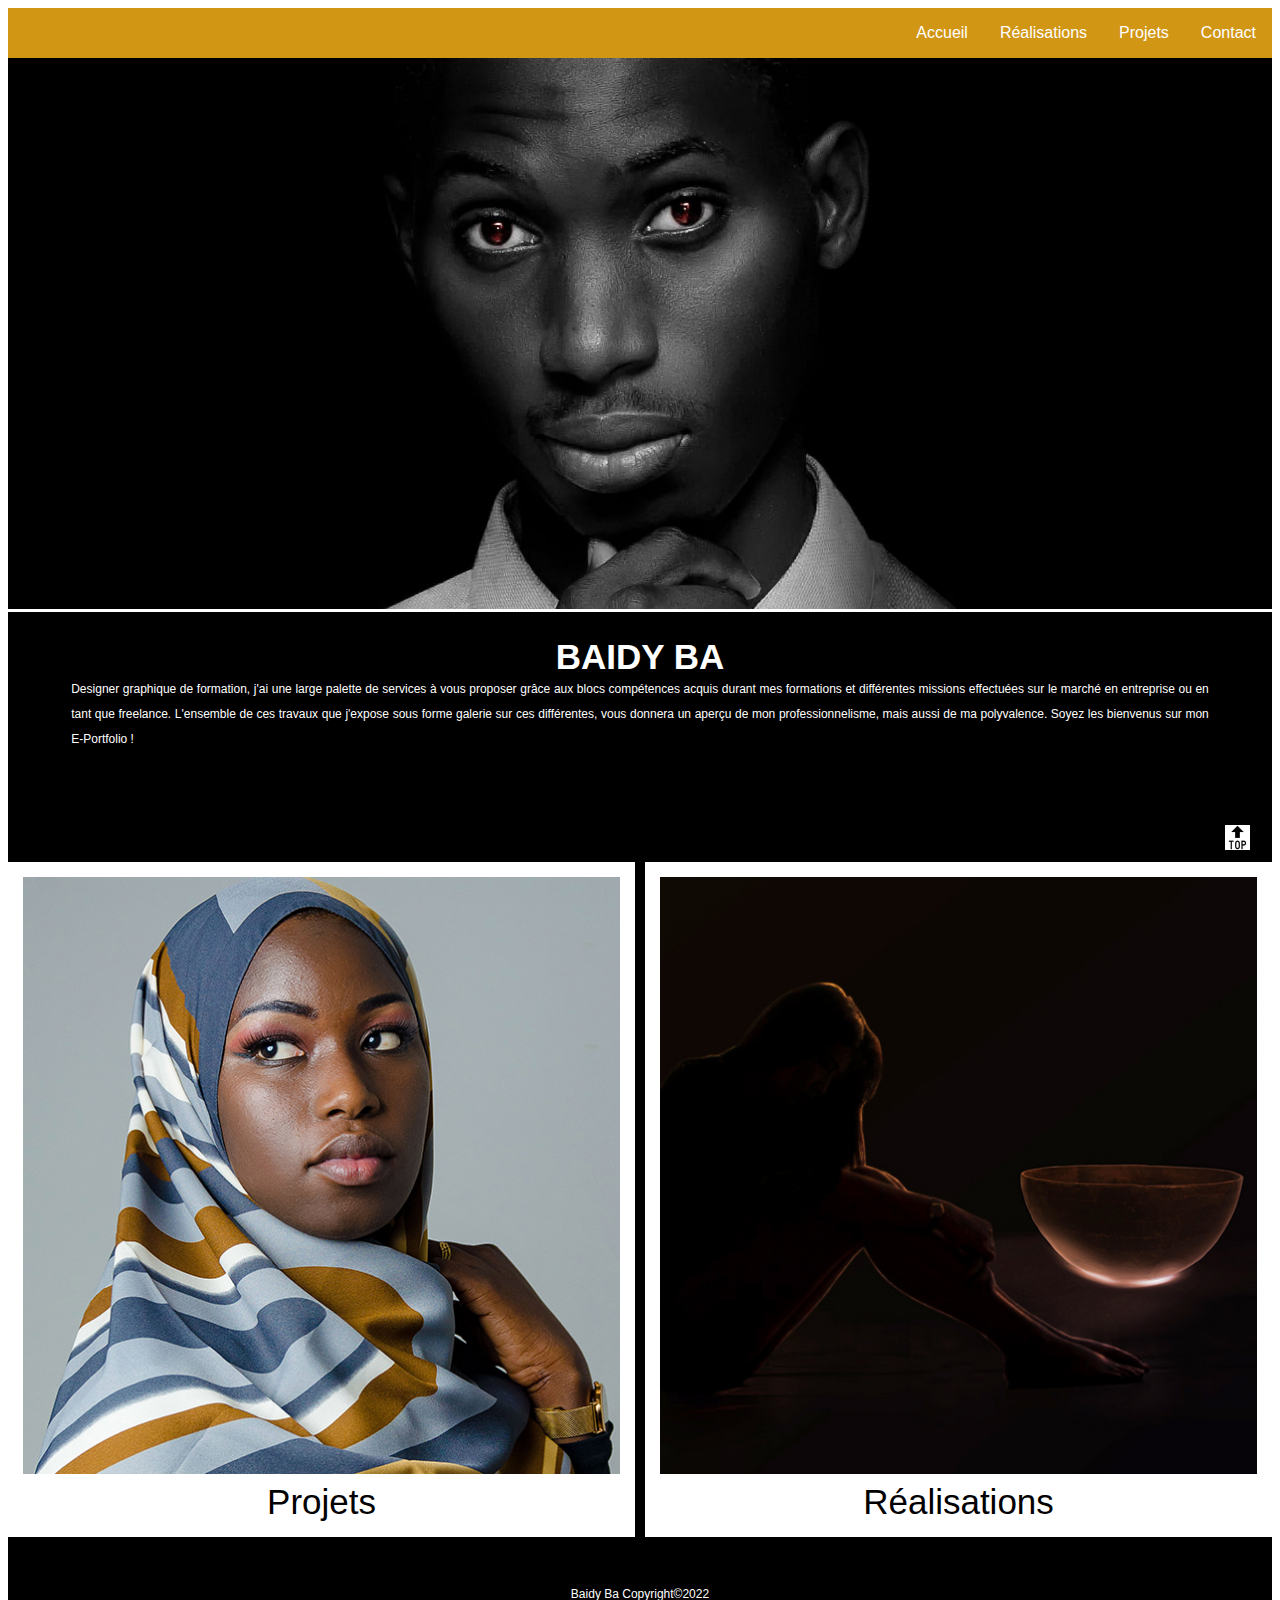
<file: index.html>
<!DOCTYPE html>
<html lang="fr">
<head>
	<meta charset="utf-8">
	<link rel="stylesheet" href="css/test.css">

	<title>Accueil</title>
</head>

<body>
	<h1 class="visually-hidden">Accueil</h1>
	<ul class="navigation">
  	<li><a href="index.html">Accueil</a></li>
  	<li><a href="real.html">Réalisations</a></li>
  	<li><a href="projet.html">Projets</a></li>
  	<li><a href="contact.html">Contact</a></li>
	</ul>

	<div class="wrapper">
  	<header>
			<img class="header1" src="images/pp.jpg" alt="">
		</header>
  	<article class="main">
			<a href="#">
				<h2 class="MonNom">BAIDY BA</h2>
    	<p class="pr">
			Designer graphique de formation, j'ai une large palette de services à vous proposer
			grâce aux blocs compétences acquis durant mes formations et différentes missions effectuées
			sur le marché en entreprise ou en tant que freelance. L'ensemble de ces travaux que j'expose
			sous forme galerie sur ces différentes, vous donnera un aperçu de mon professionnelisme, mais
			aussi de ma polyvalence. Soyez les bienvenus sur mon E-Portfolio !
			</p>
			</a>
  	</article>
	</div>

	<div class="container">
	  <div>
			<a href="projet.html">
				<img class="projet" src="images/hijab/0.jpg" alt="">
				Projets
			</a>
		</div>
		<div>
			<a href="real.html">
				<img class="real" src="images/real1.jpg" alt="">
				Réalisations
			</a>
		</div>
	</div>
	<div class="scroll_to_top">
    <a href="#top">
			<img src="images/scrolltop.png" alt="Retourner en haut">
		</a>
	</div>
	<footer class="footer">Baidy Ba Copyright©2022</footer>
</body>
</html>
</file>
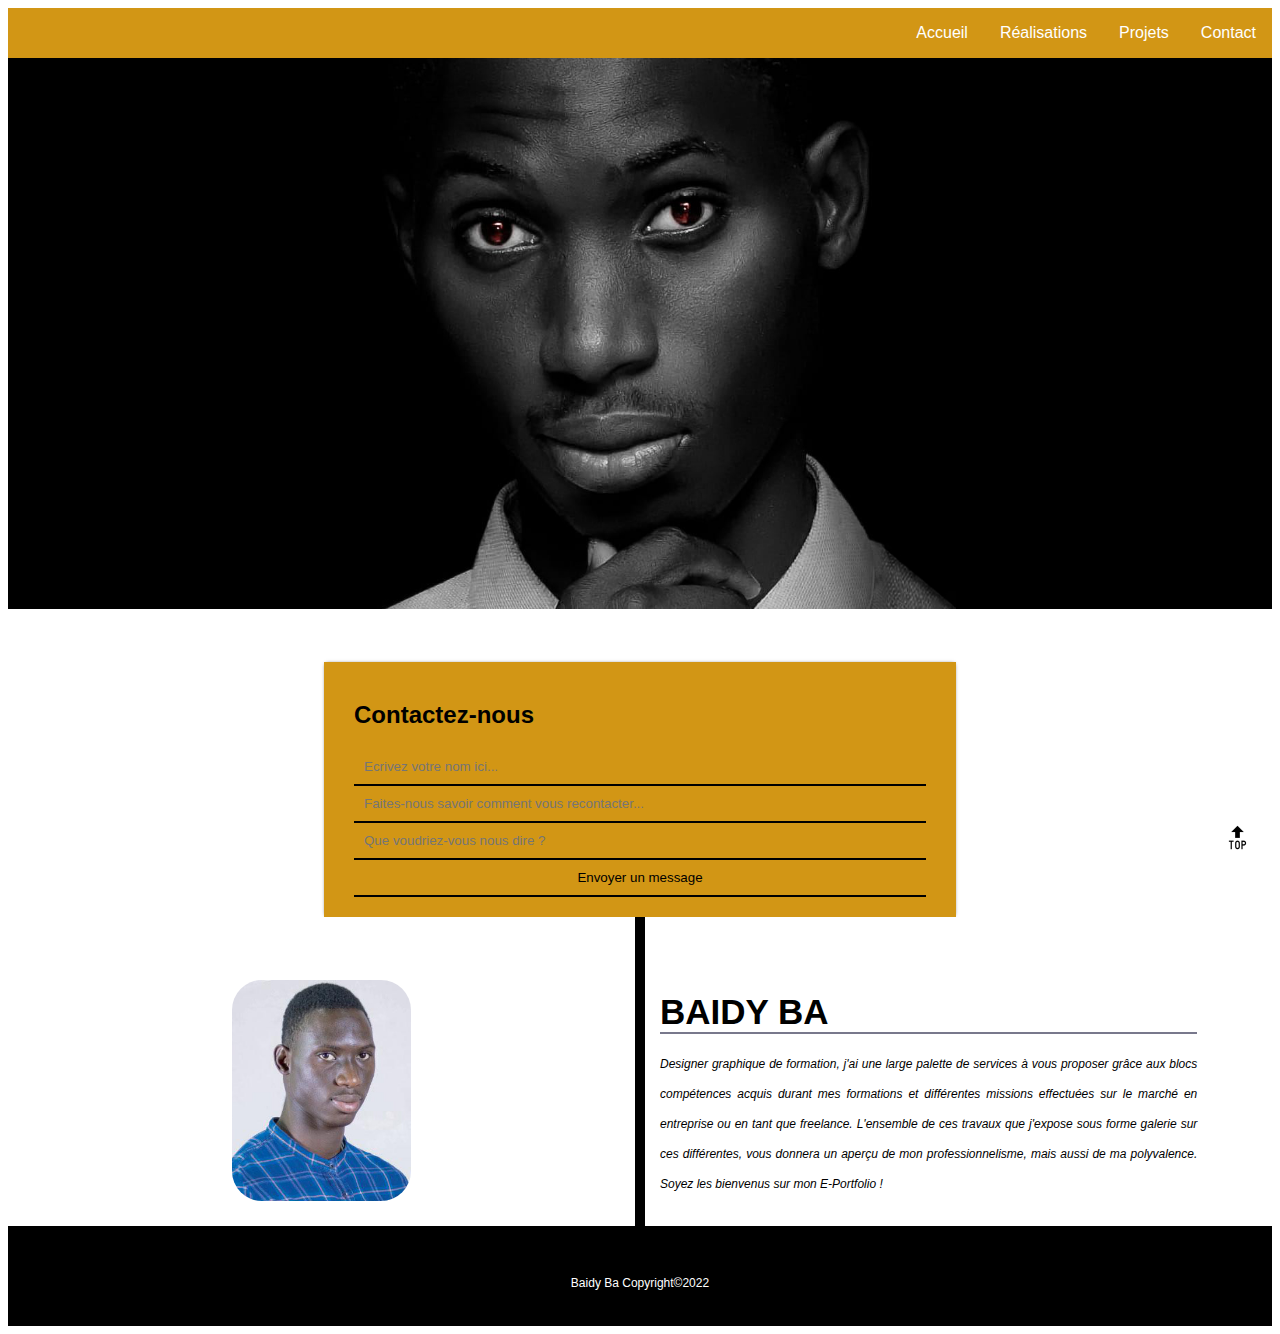
<file: contact.html>
<!DOCTYPE html>
<html lang="fr">
<head>
	<meta charset="utf-8">
	<link rel="stylesheet" href="css/contact.css">

	<title>Contact</title>
</head>

<body>
	<h1 class="visually-hidden">Contact</h1>
	<ul class="navigation">
  	<li><a href="index.html">Accueil</a></li>
  	<li><a href="real.html">Réalisations</a></li>
  	<li><a href="projet.html">Projets</a></li>
  	<li><a href="contact.html">Contact</a></li>
	</ul>

	<div class="wrapper">
  	<header>
			<img class="header1" src="images/pp.jpg" alt="">
		</header>
	</div>
	<section class="main">
		<form class="form">
	  	<h2>
				Contactez-nous
			</h2>
	  	<label>
				<input type=text placeholder="Ecrivez votre nom ici...">
			</label>
	  	<label>
				<input type=text placeholder="Faites-nous savoir comment vous recontacter...">
			</label>
	  	<label>
				<input type=text placeholder="Que voudriez-vous nous dire ?">
			</label>
	  	<input type=submit value="Envoyer un message">
		</form>
  </section>

	<div class="container">
		<section>
				<img src="images/photo.jpeg" alt="">
		</section>
	  <section>
			<h2 class="MonNom">BAIDY BA</h2>
	    <p class="pr">
				Designer graphique de formation, j'ai une large palette de services à vous proposer
				grâce aux blocs compétences acquis durant mes formations et différentes missions effectuées
				sur le marché en entreprise ou en tant que freelance. L'ensemble de ces travaux que j'expose
				sous forme galerie sur ces différentes, vous donnera un aperçu de mon professionnelisme, mais
				aussi de ma polyvalence. Soyez les bienvenus sur mon E-Portfolio !
			</p>
		</section>
	</div>
	<div class="scroll_to_top">
    <a href="#top">
			<img src="images/scrolltop.png" alt="Retourner en haut">
		</a>
	</div>

	<footer class="footer">
		Baidy Ba Copyright©2022
	</footer>

</body>
</html>
</file>
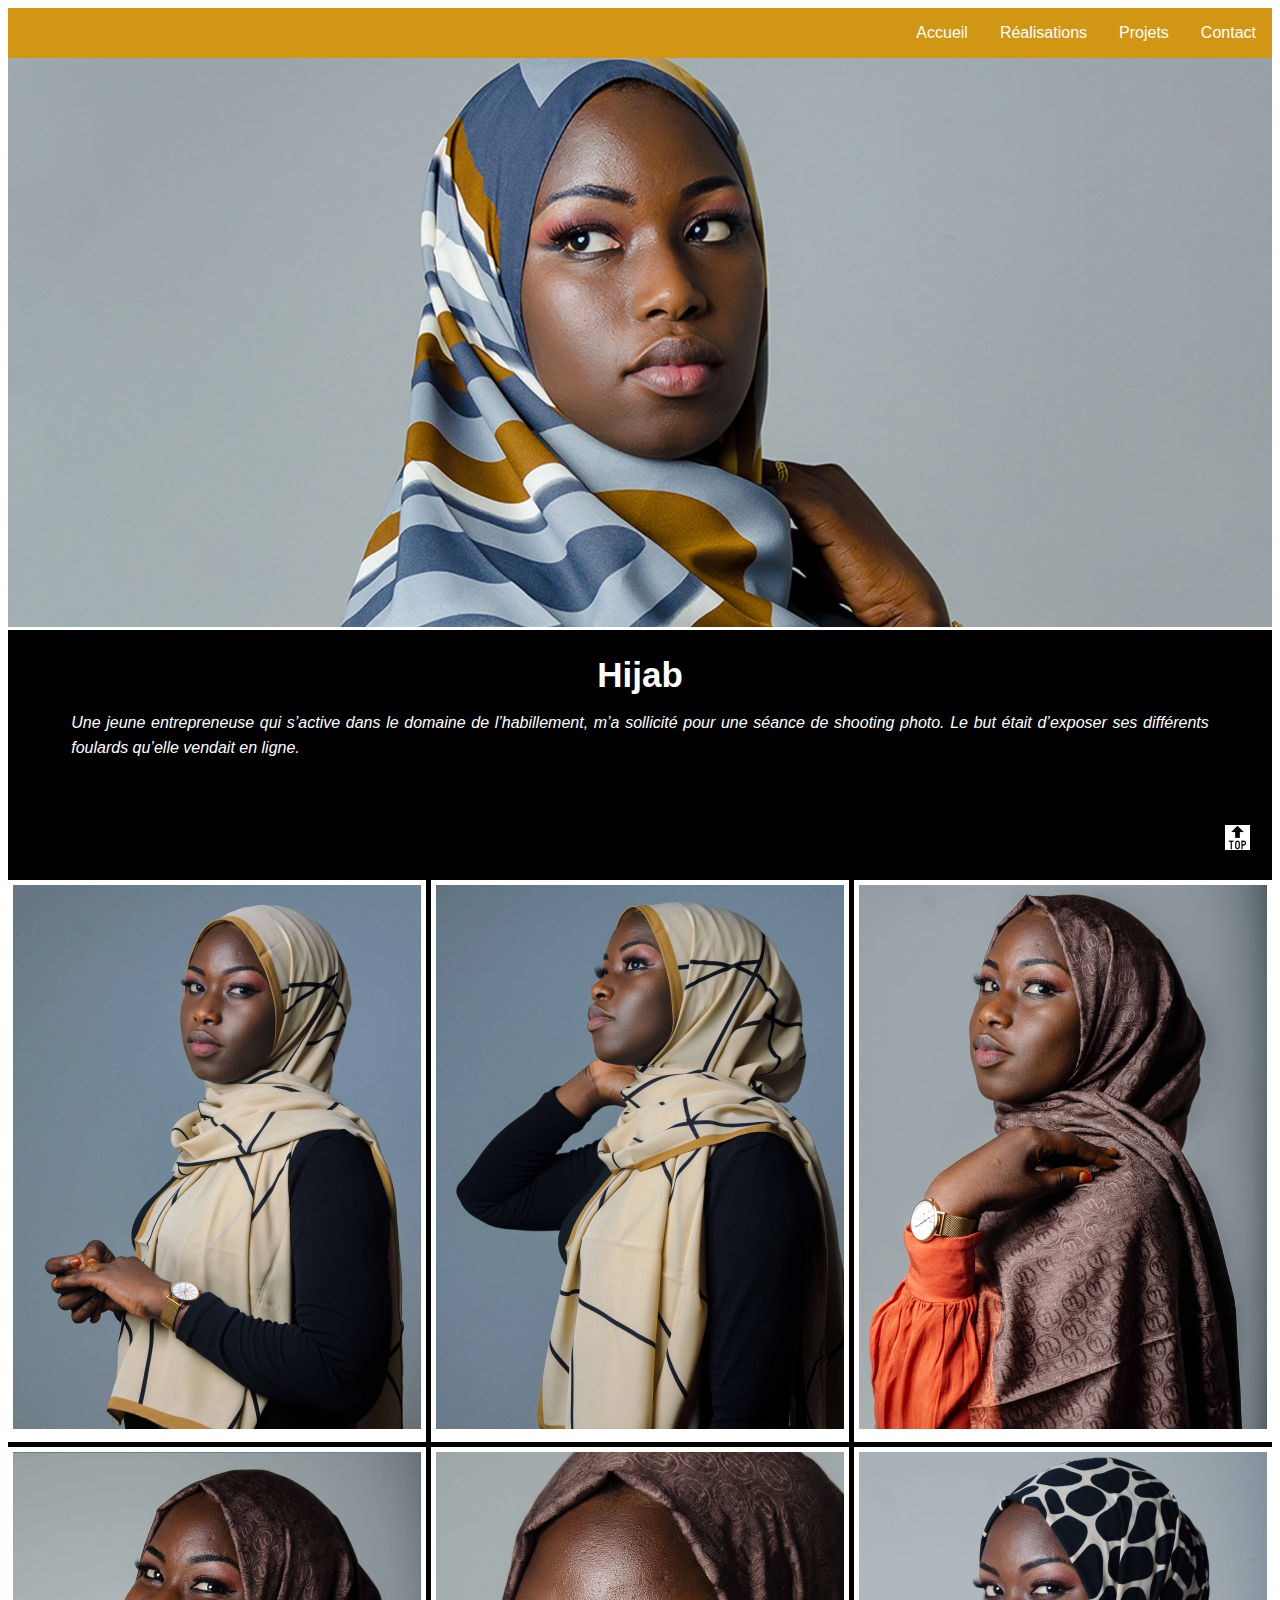
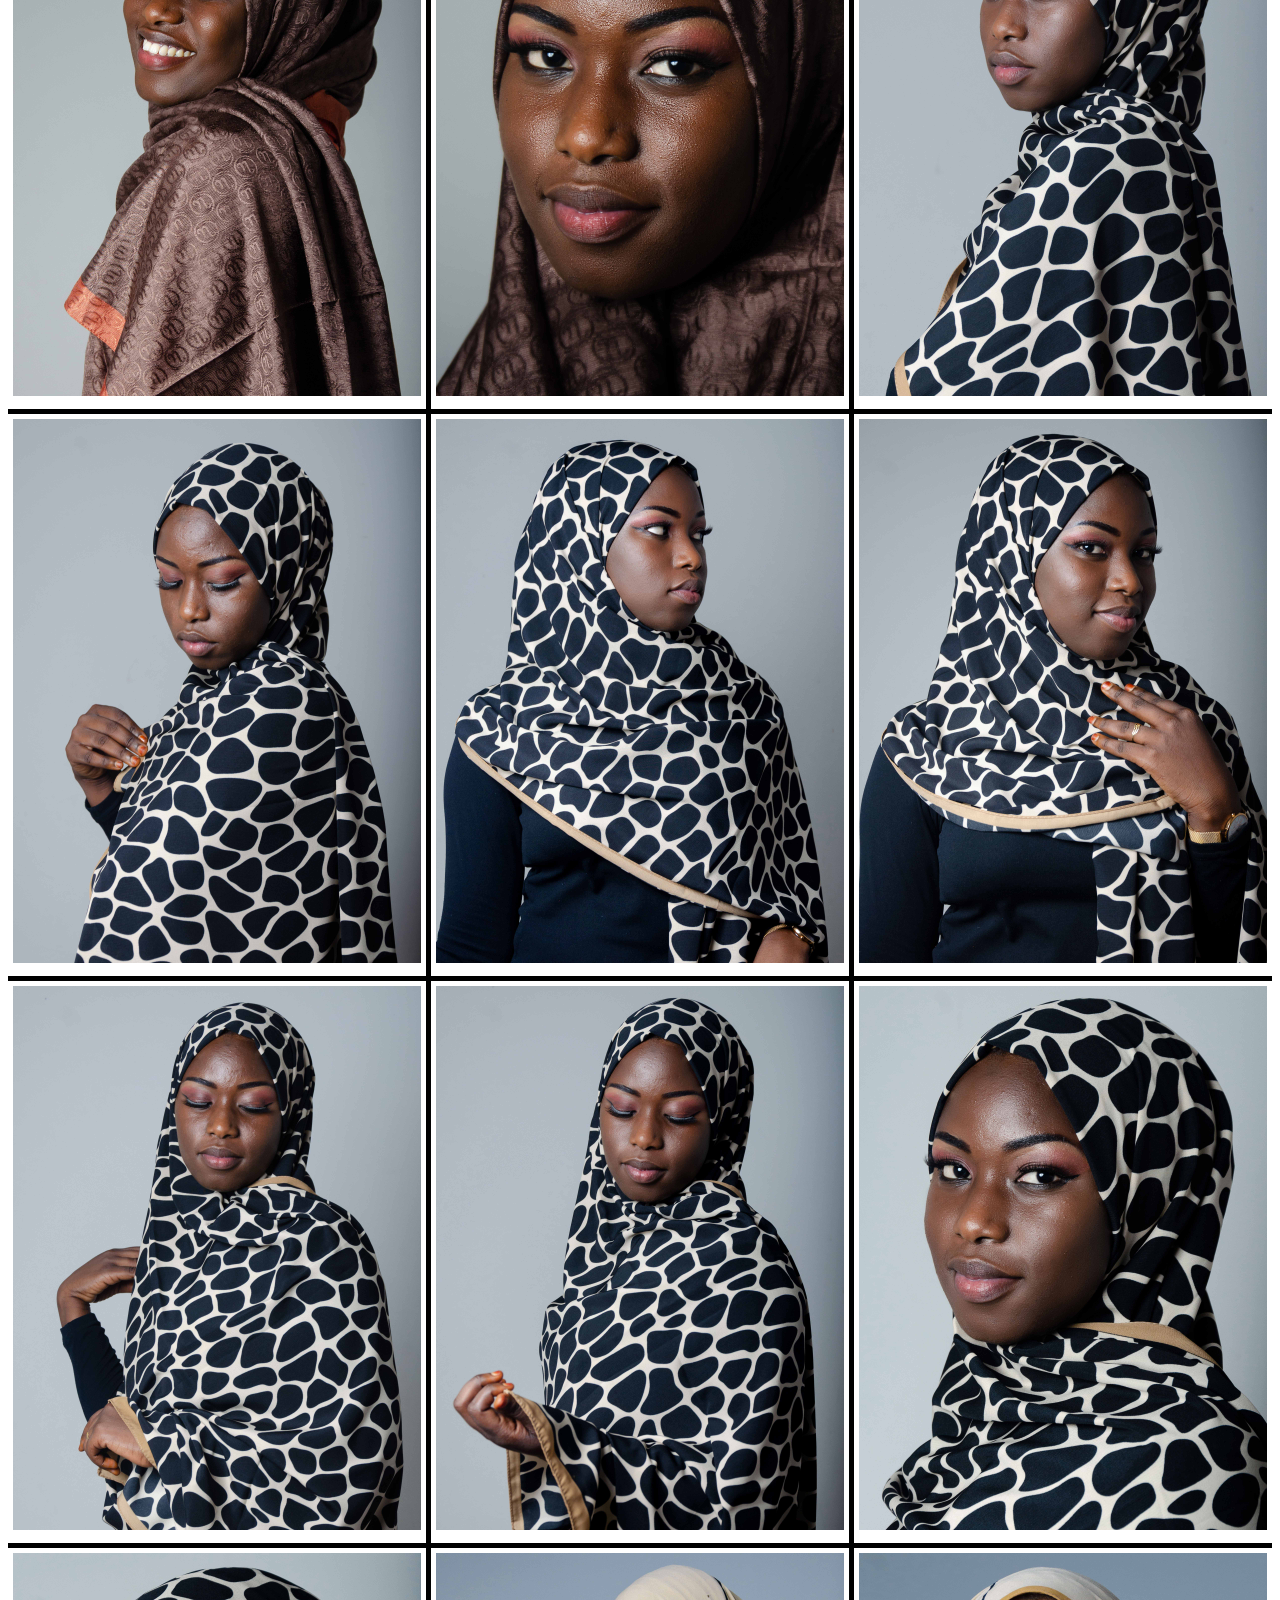
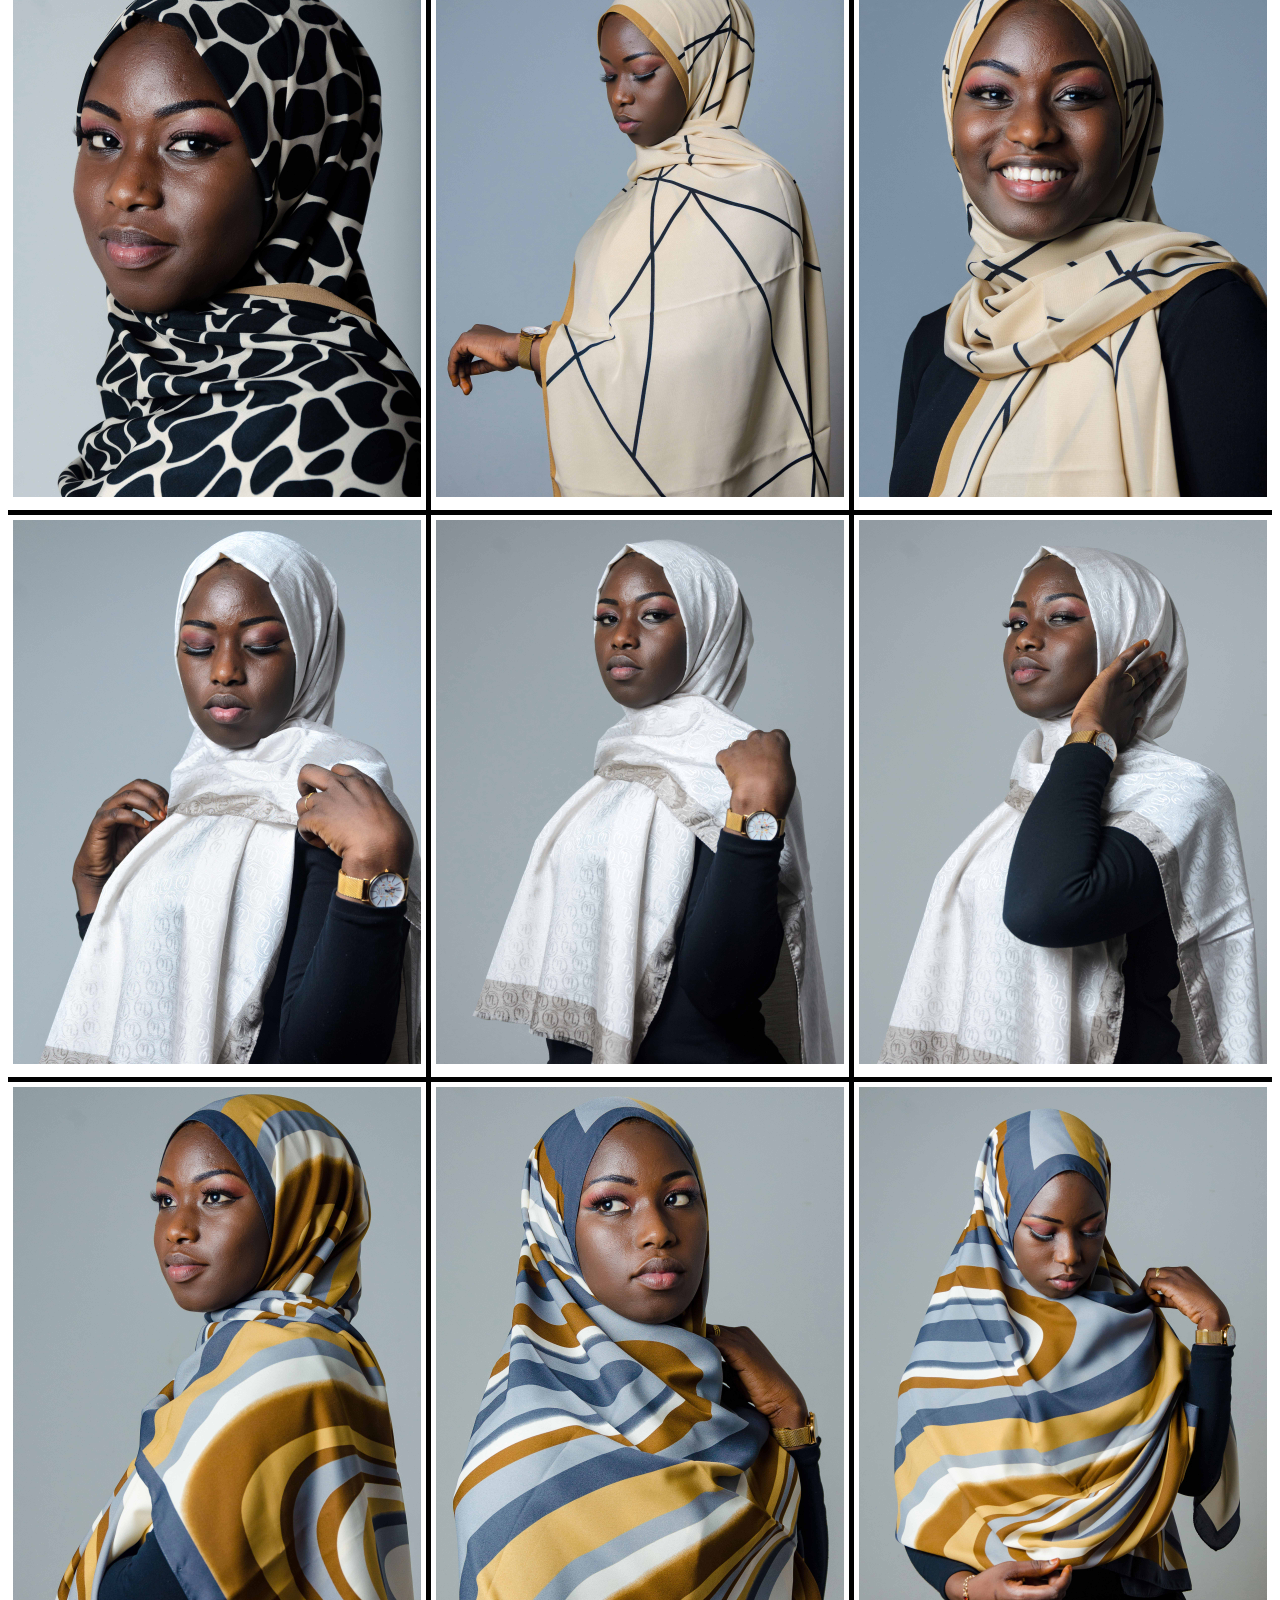
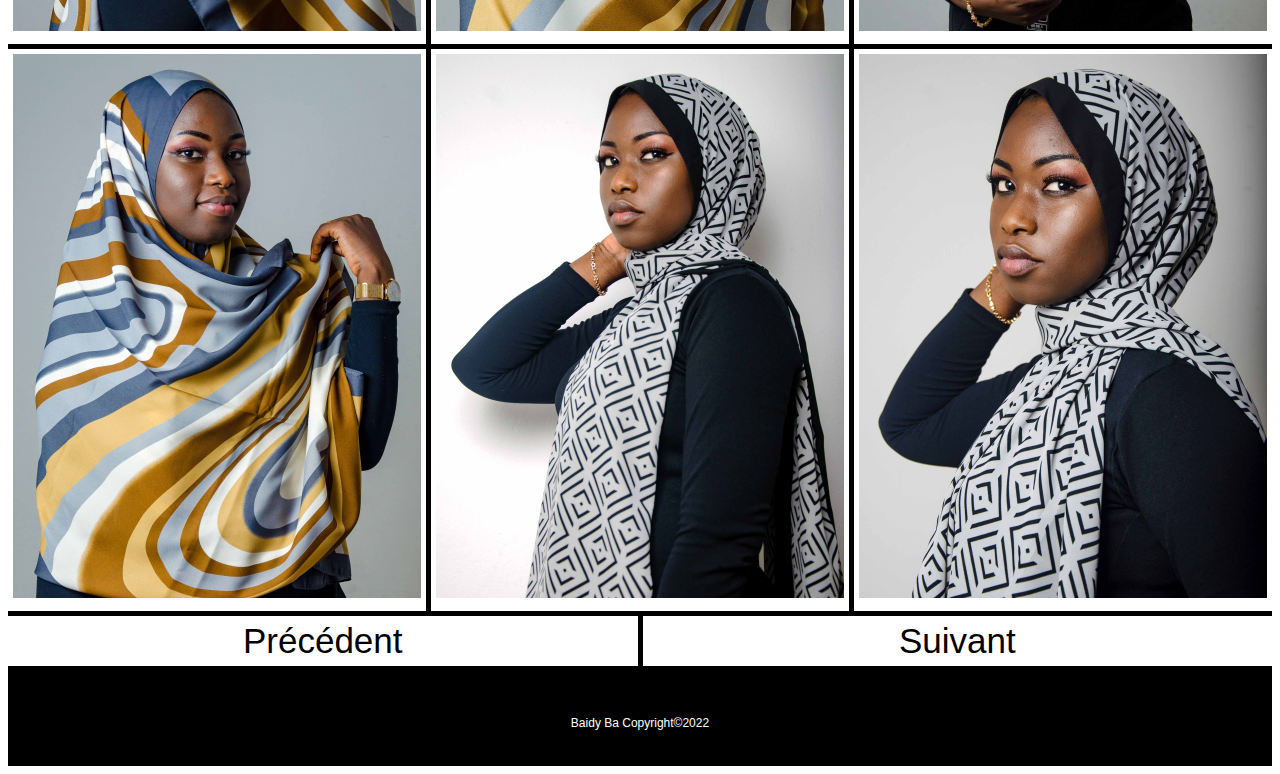
<file: hijab.html>
<!DOCTYPE html>
<html lang="fr">
<head>
	<meta charset="utf-8">
	<link rel="stylesheet" href="css/hijab.css">

	<title>Mes projets - Hijab</title>
</head>

<body>
	<h1 class="visually-hidden">Projets - Hijab</h1>
	<ul class="navigation">
  	<li><a href="index.html">Accueil</a></li>
  	<li><a href="real.html">Réalisations</a></li>
  	<li><a href="projet.html">Projets</a></li>
  	<li><a href="contact.html">Contact</a></li>
	</ul>



	<div class="wrapper">
  <header >
		<img class="header1" src="images/hijab/01.jpg" alt="">
	</header>
  <article class="main">
		<a href="#">
		<h2 class="MonNom">Hijab</h2>
    <p class="pr">
			Une jeune entrepreneuse qui s’active dans le domaine de l’habillement,
			m’a sollicité pour une séance de shooting photo. Le but était d’exposer
			ses différents foulards qu’elle vendait en ligne.
		</p>
		</a>
  </article>

	<div class="container">
	  <div>
				<img class="projet" src="images/hijab/1.jpg" alt="">
		</div>
		<div>
				<img class="projet" src="images/hijab/2.jpg" alt="">
		</div>
		<div>
				<img class="projet" src="images/hijab/3.jpg" alt="">
		</div>
		<div>
				<img class="projet" src="images/hijab/4.jpg" alt="">
		</div>
		<div>
				<img class="projet" src="images/hijab/5.jpg" alt="">
		</div>
		<div>
				<img class="projet" src="images/hijab/6.jpg" alt="">
		</div>
		<div>
				<img class="projet" src="images/hijab/7.jpg" alt="">
		</div>
		<div>
				<img class="projet" src="images/hijab/8.jpg" alt="">
		</div>
		<div>
				<img class="projet" src="images/hijab/9.jpg" alt="">
		</div>
		<div>
				<img class="projet" src="images/hijab/10.jpg" alt="">
		</div>
		<div>
				<img class="projet" src="images/hijab/11.jpg" alt="">
		</div>
		<div>
				<img class="projet" src="images/hijab/12.jpg" alt="">
		</div>
		<div>
				<img class="projet" src="images/hijab/13.jpg" alt="">
		</div>
		<div>
				<img class="projet" src="images/hijab/14.jpg" alt="">
		</div>
		<div>
				<img class="projet" src="images/hijab/15.jpg" alt="">
		</div>
		<div>
				<img class="projet" src="images/hijab/16.jpg" alt="">
		</div>
		<div>
				<img class="projet" src="images/hijab/17.jpg" alt="">
		</div>
		<div>
				<img class="projet" src="images/hijab/18.jpg" alt="">
		</div>
		<div>
				<img class="projet" src="images/hijab/19.jpg" alt="">
		</div>
		<div>
				<img class="projet" src="images/hijab/20.jpg" alt="">
		</div>
		<div>
				<img class="projet" src="images/hijab/21.jpg" alt="">
		</div>
		<div>
				<img class="projet" src="images/hijab/22.jpg" alt="">
		</div>
		<div>
				<img class="projet" src="images/hijab/23.jpg" alt="">
		</div>
		<div>
				<img class="projet" src="images/hijab/24.jpg" alt="">
		</div>
	</div>
	<div class="button">
	  <div>
			<a href="dance.html">Précédent</a>
		</div>
		<div>
			<a href="jupiter.html">Suivant</a>
		</div>
	</div>
	<div class="scroll_to_top">
    <a href="#top"><img src="images/scrolltop.png" alt="Retourner en haut" /></a>
	</div>

	<footer class="footer">Baidy Ba Copyright©2022</footer>

</body>
</html>
</file>
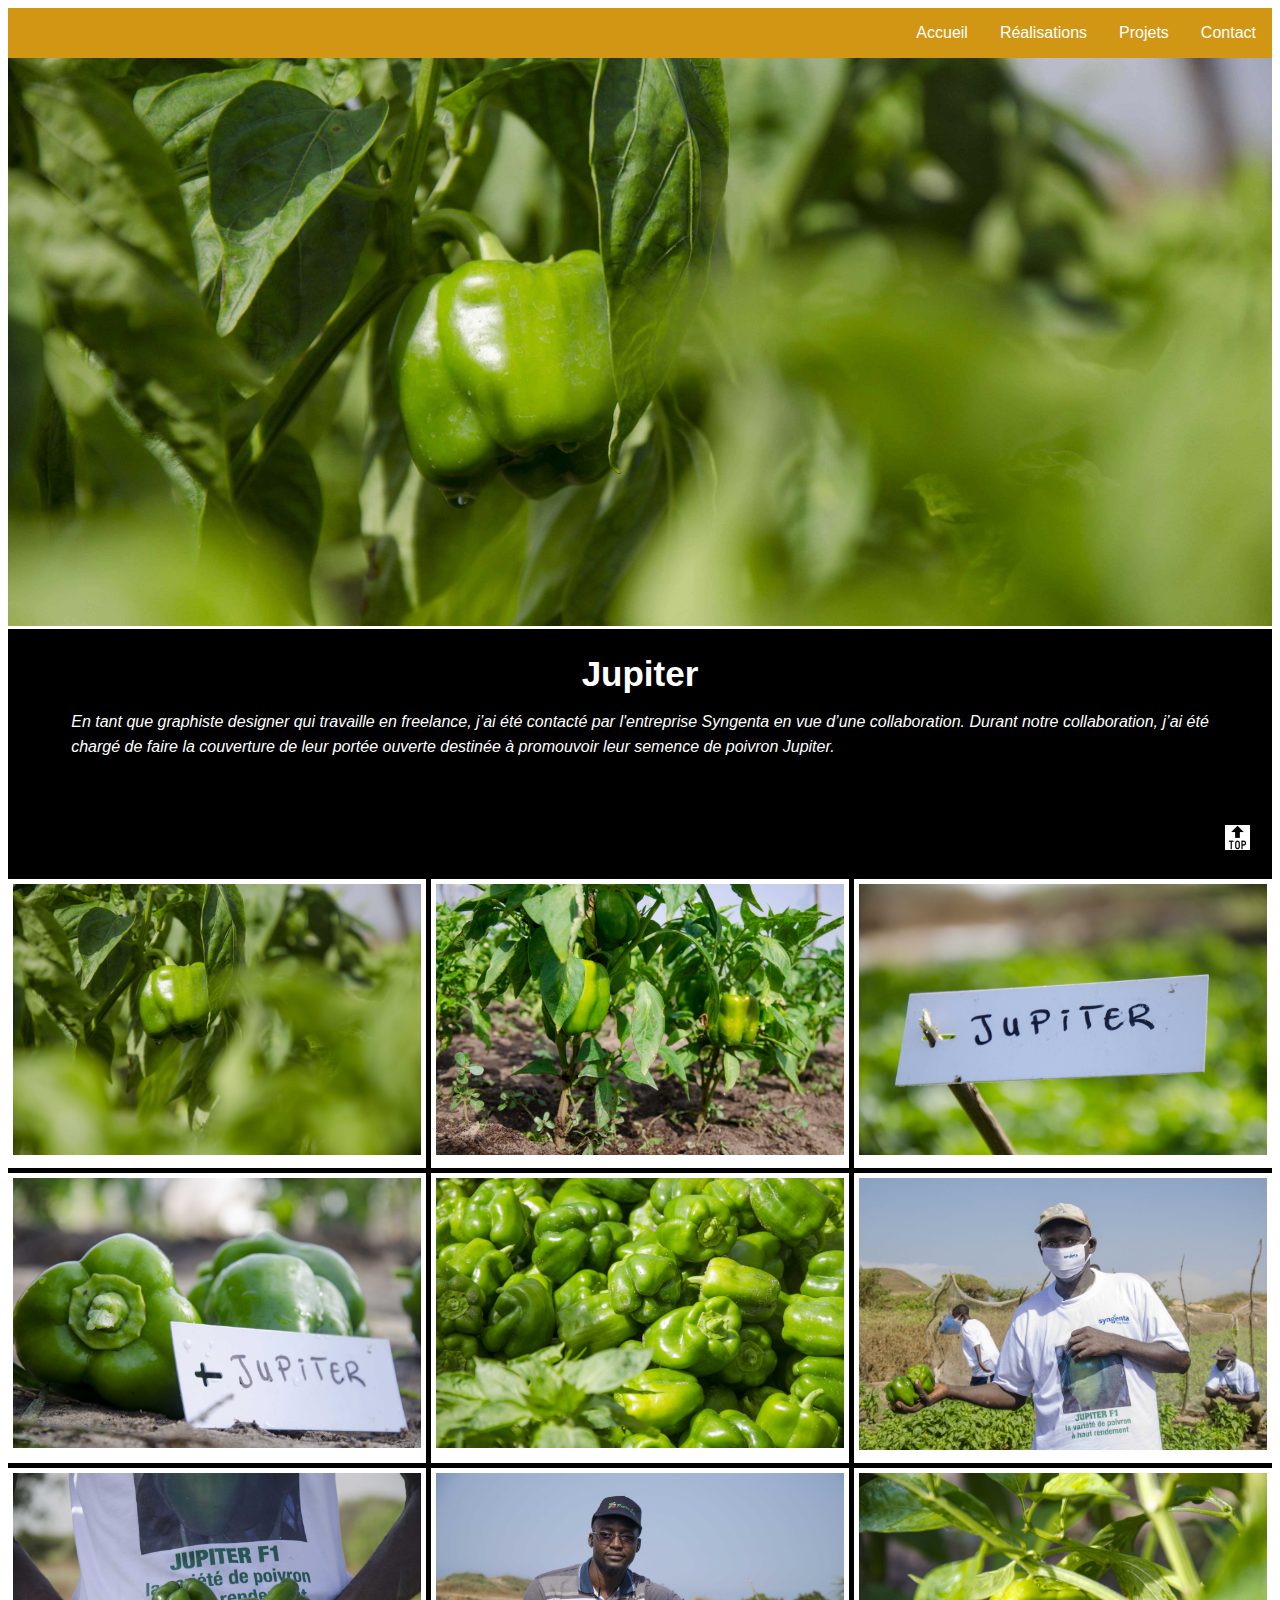
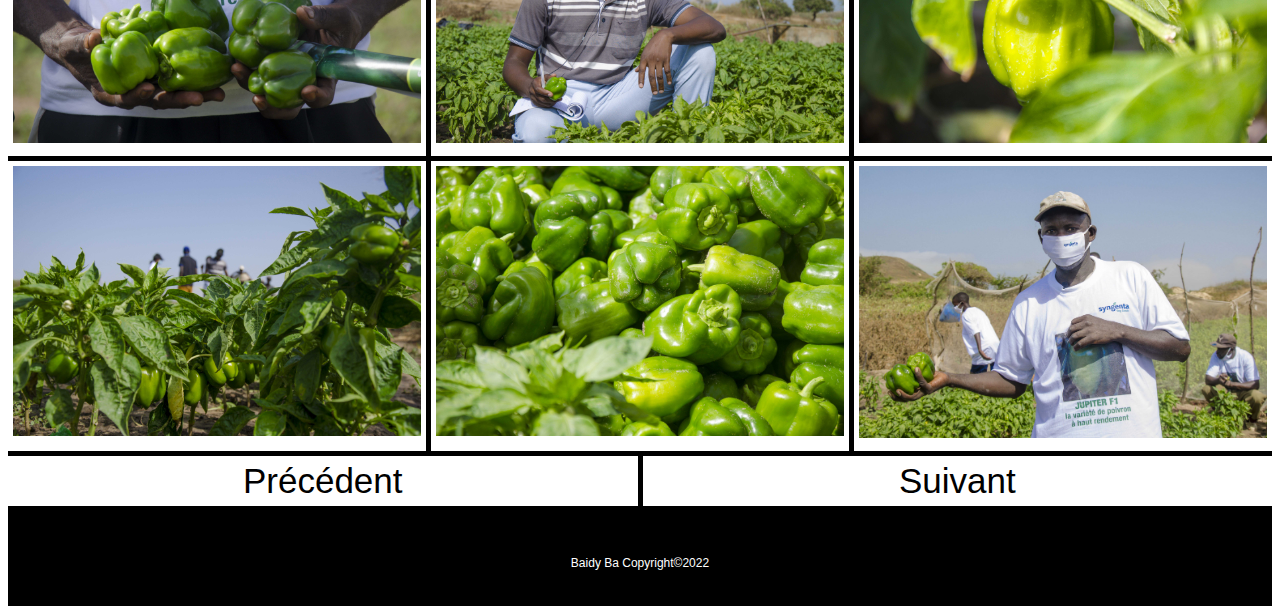
<file: jupiter.html>
<!DOCTYPE html>
<html lang="fr">
<head>
	<meta charset="utf-8">
	<link rel="stylesheet" href="css/jupiter.css">

	<title>Mes projets - Jupiter</title>
</head>

<body>
	<h1 class="visually-hidden">Projets - Jupiter</h1>
	<ul class="navigation">
  	<li><a href="index.html">Accueil</a></li>
  	<li><a href="real.html">Réalisations</a></li>
  	<li><a href="projet.html">Projets</a></li>
  	<li><a href="contact.html">Contact</a></li>
	</ul>



	<div class="wrapper">
  <header >
		<img class="header1" src="images/jupiter/00.jpg" alt="">
	</header>
  <article class="main">
		<a href="#">
		<h2 class="MonNom">Jupiter</h2>
    <p class="pr">
			 En tant que graphiste designer qui travaille en freelance,
			 j’ai été contacté par l'entreprise Syngenta en vue d’une collaboration.
			 Durant notre collaboration, j’ai été chargé de faire la couverture de
			 leur portée ouverte destinée à promouvoir leur semence de poivron Jupiter.
		</p>
		</a>
  </article>

	<div class="container">
	  <div>
				<img class="projet" src="images/jupiter/0.jpg" alt="">
		</div>
		<div>
				<img class="projet" src="images/jupiter/2.jpg" alt="">
		</div>
		<div>
				<img class="projet" src="images/jupiter/3.jpg" alt="">
		</div>
		<div>
				<img class="projet" src="images/jupiter/4.jpg" alt="">
		</div>
		<div>
				<img class="projet" src="images/jupiter/5.jpg" alt="">
		</div>
		<div>
				<img class="projet" src="images/jupiter/6.jpg" alt="">
		</div>
		<div>
				<img class="projet" src="images/jupiter/7.jpg" alt="">
		</div>
		<div>
				<img class="projet" src="images/jupiter/8.jpg" alt="">
		</div>
		<div>
				<img class="projet" src="images/jupiter/9.jpg" alt="">
		</div>
		<div>
				<img class="projet" src="images/jupiter/10.jpg" alt="">
		</div>
		<div>
				<img class="projet" src="images/jupiter/5.jpg" alt="">
		</div>
		<div>
				<img class="projet" src="images/jupiter/6.jpg" alt="">
		</div>
	</div>
	<div class="button">
	  <div>
			<a href="hijab.html">Précédent</a>
		</div>
		<div>
			<a href="kilele.html">Suivant</a>
		</div>
	</div>
	<div class="scroll_to_top">
    <a href="#top"><img src="images/scrolltop.png" alt="Retourner en haut" /></a>
	</div>

	<footer class="footer">Baidy Ba Copyright©2022</footer>

</body>
</html>
</file>
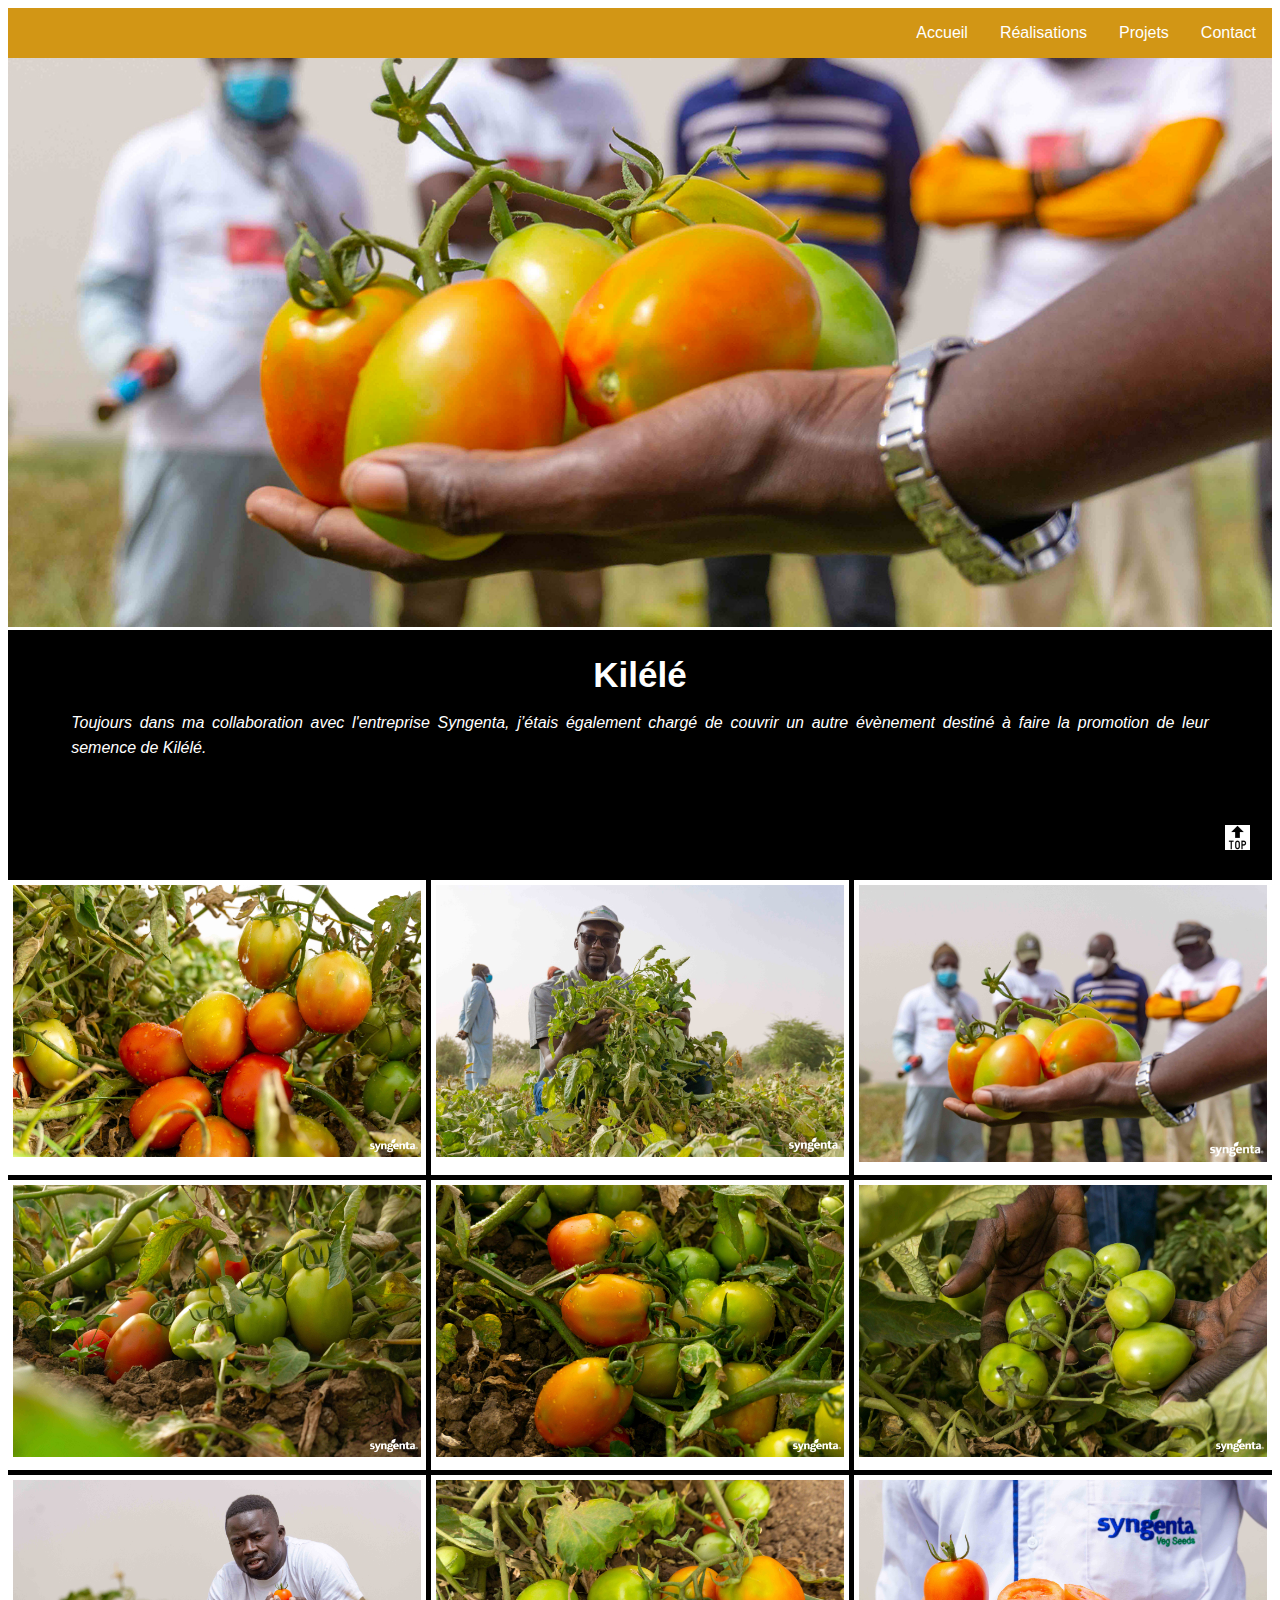
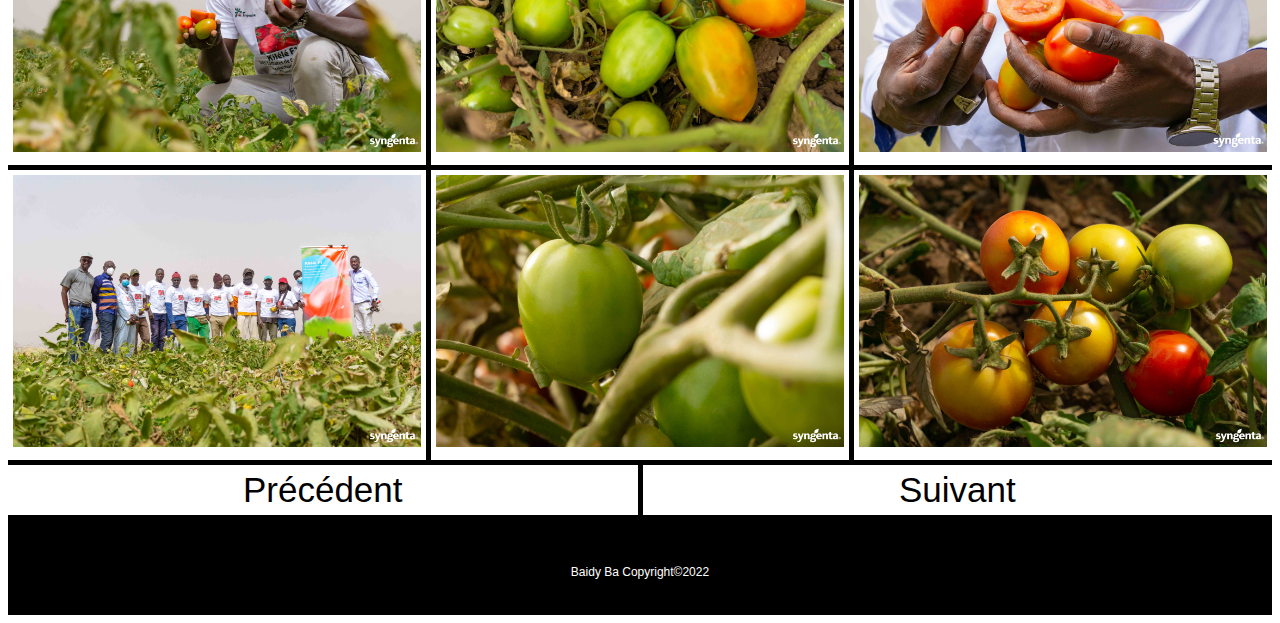
<file: kilele.html>
<!DOCTYPE html>
<html lang="fr">
<head>
	<meta charset="utf-8">
	<link rel="stylesheet" href="css/kilele.css">

	<title>Mes projets - Kilélé</title>
</head>

<body>
	<h1 class="visually-hidden">Projets - Kilélé</h1>
	<ul class="navigation">
  	<li><a href="index.html">Accueil</a></li>
  	<li><a href="real.html">Réalisations</a></li>
  	<li><a href="projet.html">Projets</a></li>
  	<li><a href="contact.html">Contact</a></li>
	</ul>



	<div class="wrapper">
  <header >
		<img class="header1" src="images/kilele/00.jpg" alt="">
	</header>
  <article class="main">
		<a href="#">
		<h2 class="MonNom">Kilélé</h2>
    <p class="pr">
			Toujours dans ma collaboration avec l'entreprise Syngenta,
			j’étais également chargé de couvrir un autre évènement destiné à
			faire la promotion de leur semence de Kilélé.
		</p>
		</a>
  </article>

	<div class="container">
	  <div>
				<img class="projet" src="images/kilele/0.jpg" alt="">
		</div>
		<div>
				<img class="projet" src="images/kilele/2.jpg" alt="">
		</div>
		<div>
				<img class="projet" src="images/kilele/3.jpg" alt="">
		</div>
		<div>
				<img class="projet" src="images/kilele/4.jpg" alt="">
		</div>
		<div>
				<img class="projet" src="images/kilele/5.jpg" alt="">
		</div>
		<div>
				<img class="projet" src="images/kilele/6.jpg" alt="">
		</div>
		<div>
				<img class="projet" src="images/kilele/7.jpg" alt="">
		</div>
		<div>
				<img class="projet" src="images/kilele/8.jpg" alt="">
		</div>
		<div>
				<img class="projet" src="images/kilele/9.jpg" alt="">
		</div>
		<div>
				<img class="projet" src="images/kilele/10.jpg" alt="">
		</div>
		<div>
				<img class="projet" src="images/kilele/12.jpg" alt="">
		</div>
		<div>
				<img class="projet" src="images/kilele/13.jpg" alt="">
		</div>
	</div>
	<div class="button">
	  <div>
			<a href="jupiter.html">Précédent</a>
		</div>
		<div>
			<a href="dance.html">Suivant</a>
		</div>
	</div>
	<div class="scroll_to_top">
    <a href="#top"><img src="images/scrolltop.png" alt="Retourner en haut" /></a>
	</div>

	<footer class="footer">Baidy Ba Copyright©2022</footer>

</body>
</html>
</file>
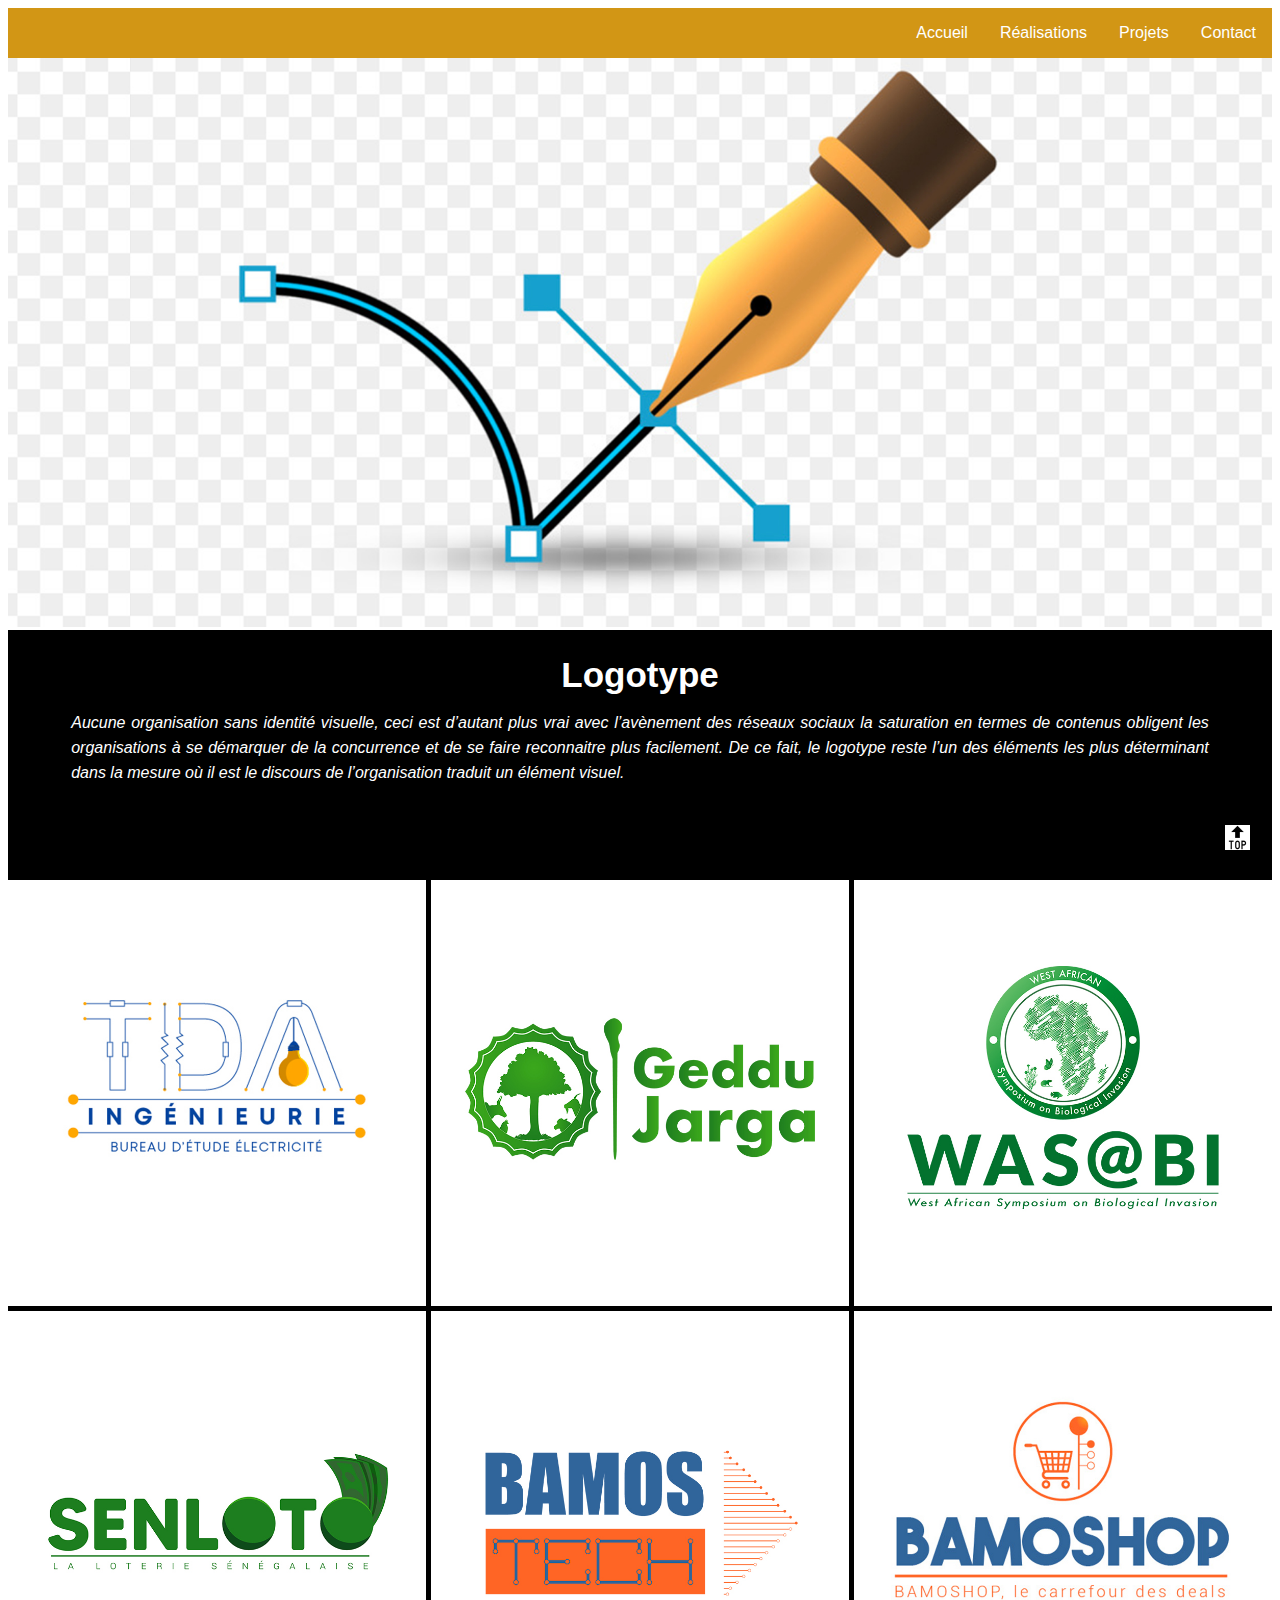
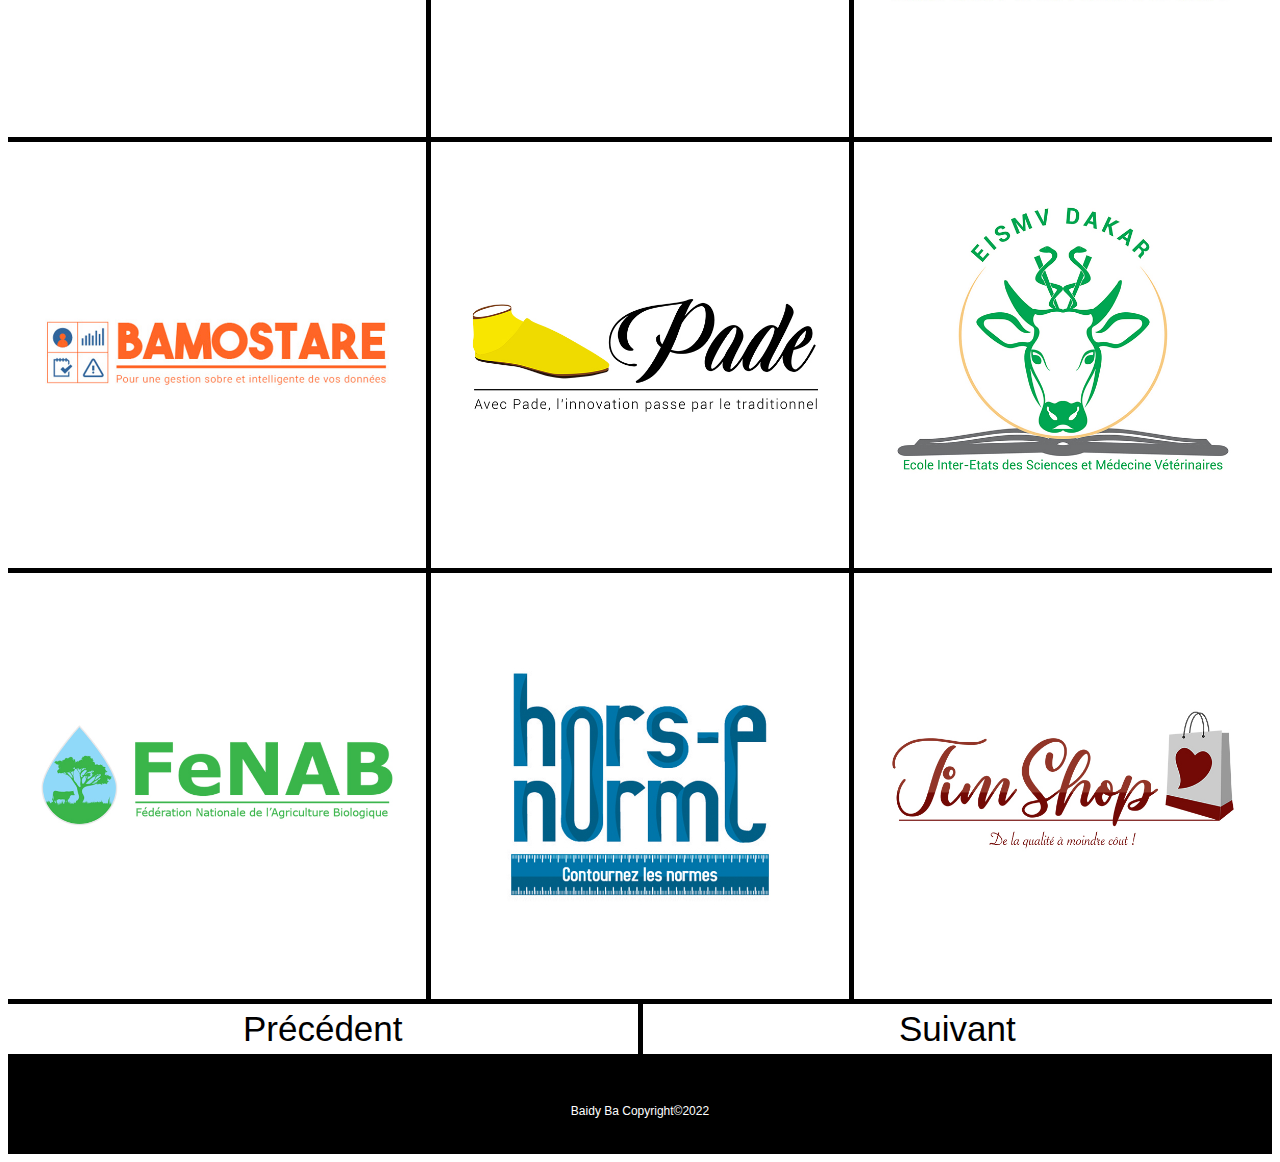
<file: logo.html>
<!DOCTYPE html>
<html lang="fr">
<head>
	<meta charset="utf-8">
	<link rel="stylesheet" href="css/logo.css">

	<title>Réalisations - Logotype</title>
</head>

<body>
	<h1 class="visually-hidden">Réalisations - Logotype</h1>
	<ul class="navigation">
  	<li><a href="index.html">Accueil</a></li>
  	<li><a href="real.html">Réalisations</a></li>
  	<li><a href="projet.html">Projets</a></li>
  	<li><a href="contact.html">Contact</a></li>
	</ul>


	<div class="wrapper">
  <header >
		<img class="header1" src="images/real/logo/00.jpg" alt="">
	</header>
  <article class="main">
		<a href="#">
		<h2 class="MonNom">Logotype</h2>
    <p class="pr">
			Aucune organisation sans identité visuelle, ceci est d’autant plus vrai
			avec l’avènement des réseaux sociaux la saturation en termes de contenus
			obligent les organisations à se démarquer de la concurrence et de se faire
			reconnaitre plus facilement. De ce fait, le logotype reste l’un des éléments
			les plus déterminant dans la mesure où il est le discours de l’organisation
			traduit un élément visuel.
		</p>
		</a>
  </article>

	<div class="container">
		<div>
				<img class="projet" src="images/real/logo/0.jpg" alt="">
		</div>
	  <div>
				<img class="projet" src="images/real/logo/1.jpg" alt="">
		</div>
		<div>
				<img class="projet" src="images/real/logo/2.jpg" alt="">
		</div>
		<div>
				<img class="projet" src="images/real/logo/3.jpg" alt="">
		</div>
		<div>
				<img class="projet" src="images/real/logo/4.jpg" alt="">
		</div>
		<div>
				<img class="projet" src="images/real/logo/5.jpg" alt="">
		</div>
		<div>
				<img class="projet" src="images/real/logo/6.jpg" alt="">
		</div>
		<div>
				<img class="projet" src="images/real/logo/7.jpg" alt="">
		</div>
		<div>
				<img class="projet" src="images/real/logo/8.jpg" alt="">
		</div>
		<div>
				<img class="projet" src="images/real/logo/9.jpg" alt="">
		</div>
		<div>
				<img class="projet" src="images/real/logo/10.jpg" alt="">
		</div>
		<div>
				<img class="projet" src="images/real/logo/11.jpg" alt="">
		</div>
		</div>

	<div class="button">
	  <div>
			<a href="photo.html">Précédent</a>
		</div>
		<div>
			<a href="photomontage.html">Suivant</a>
		</div>
	</div>
	<div class="scroll_to_top">
    <a href="#top"><img src="images/scrolltop.png" alt="Retourner en haut" /></a>
	</div>

	<footer class="footer">Baidy Ba Copyright©2022</footer>

</body>
</html>
</file>
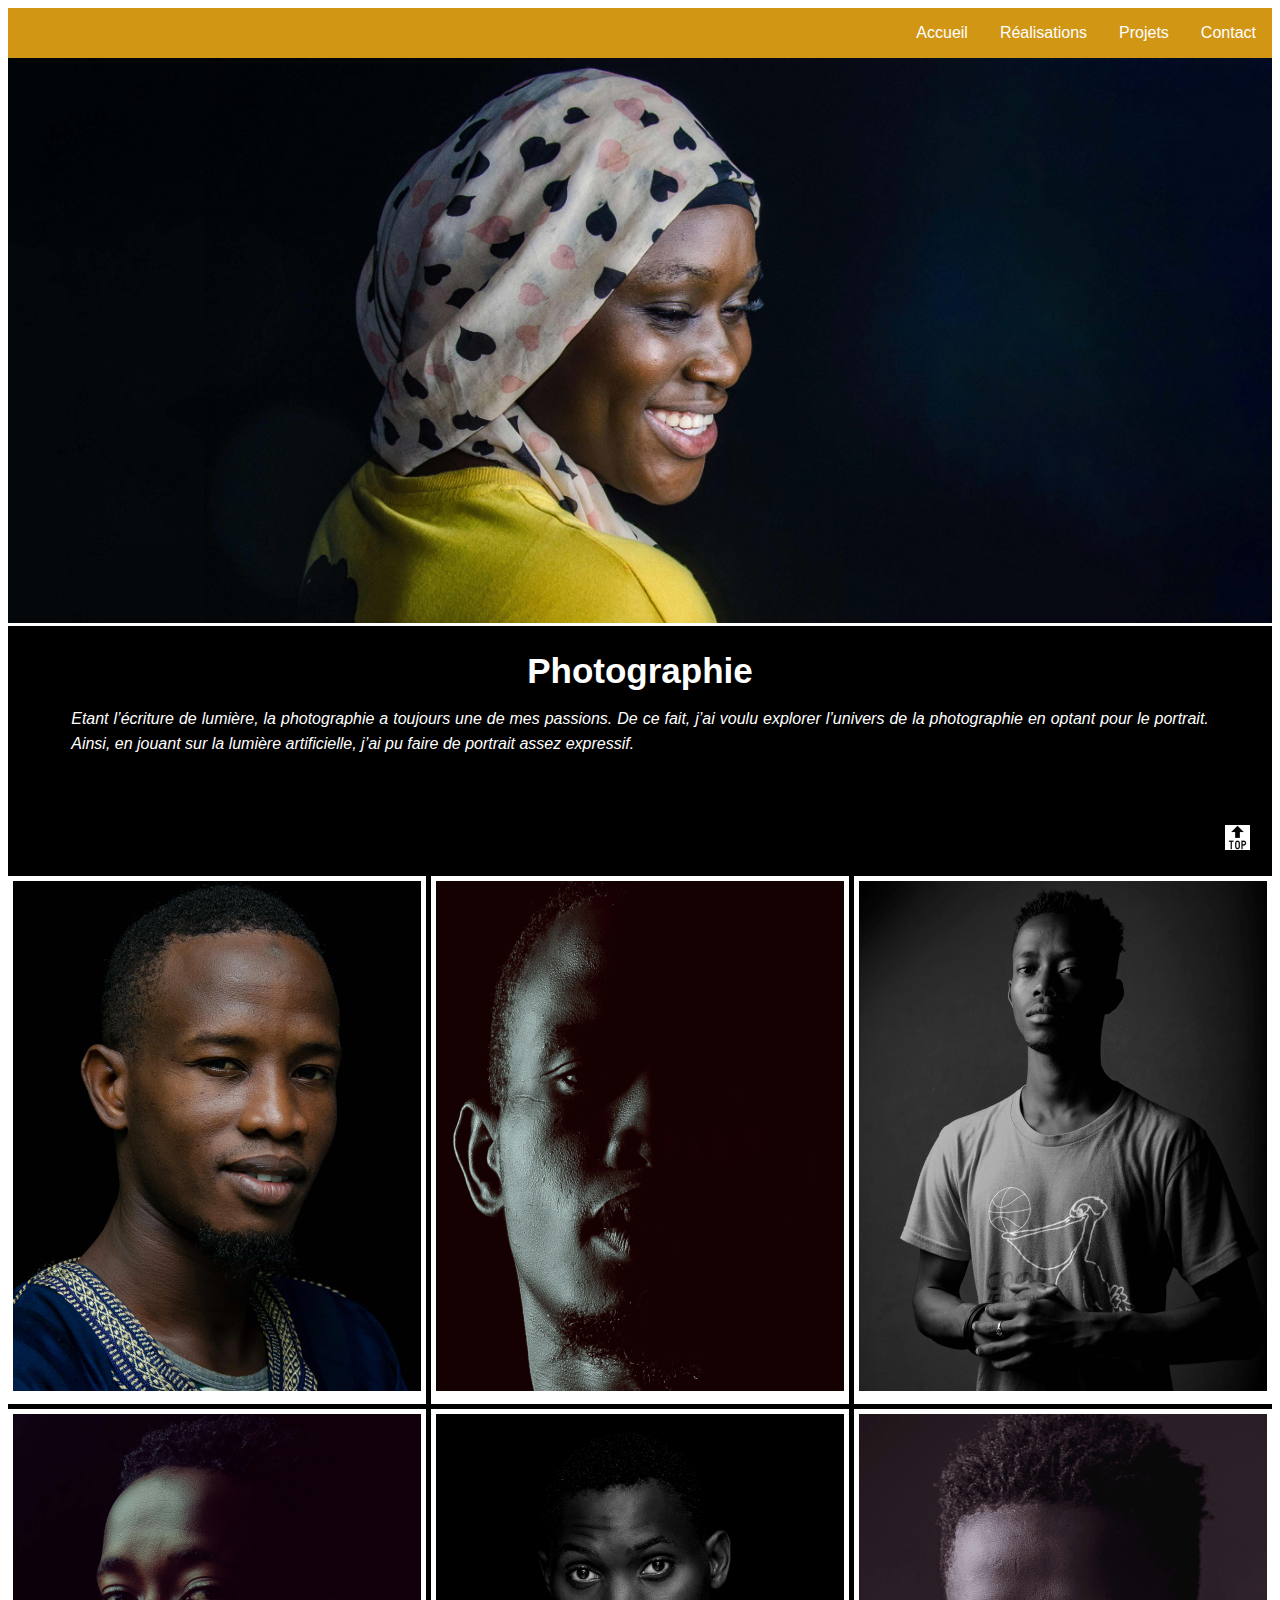
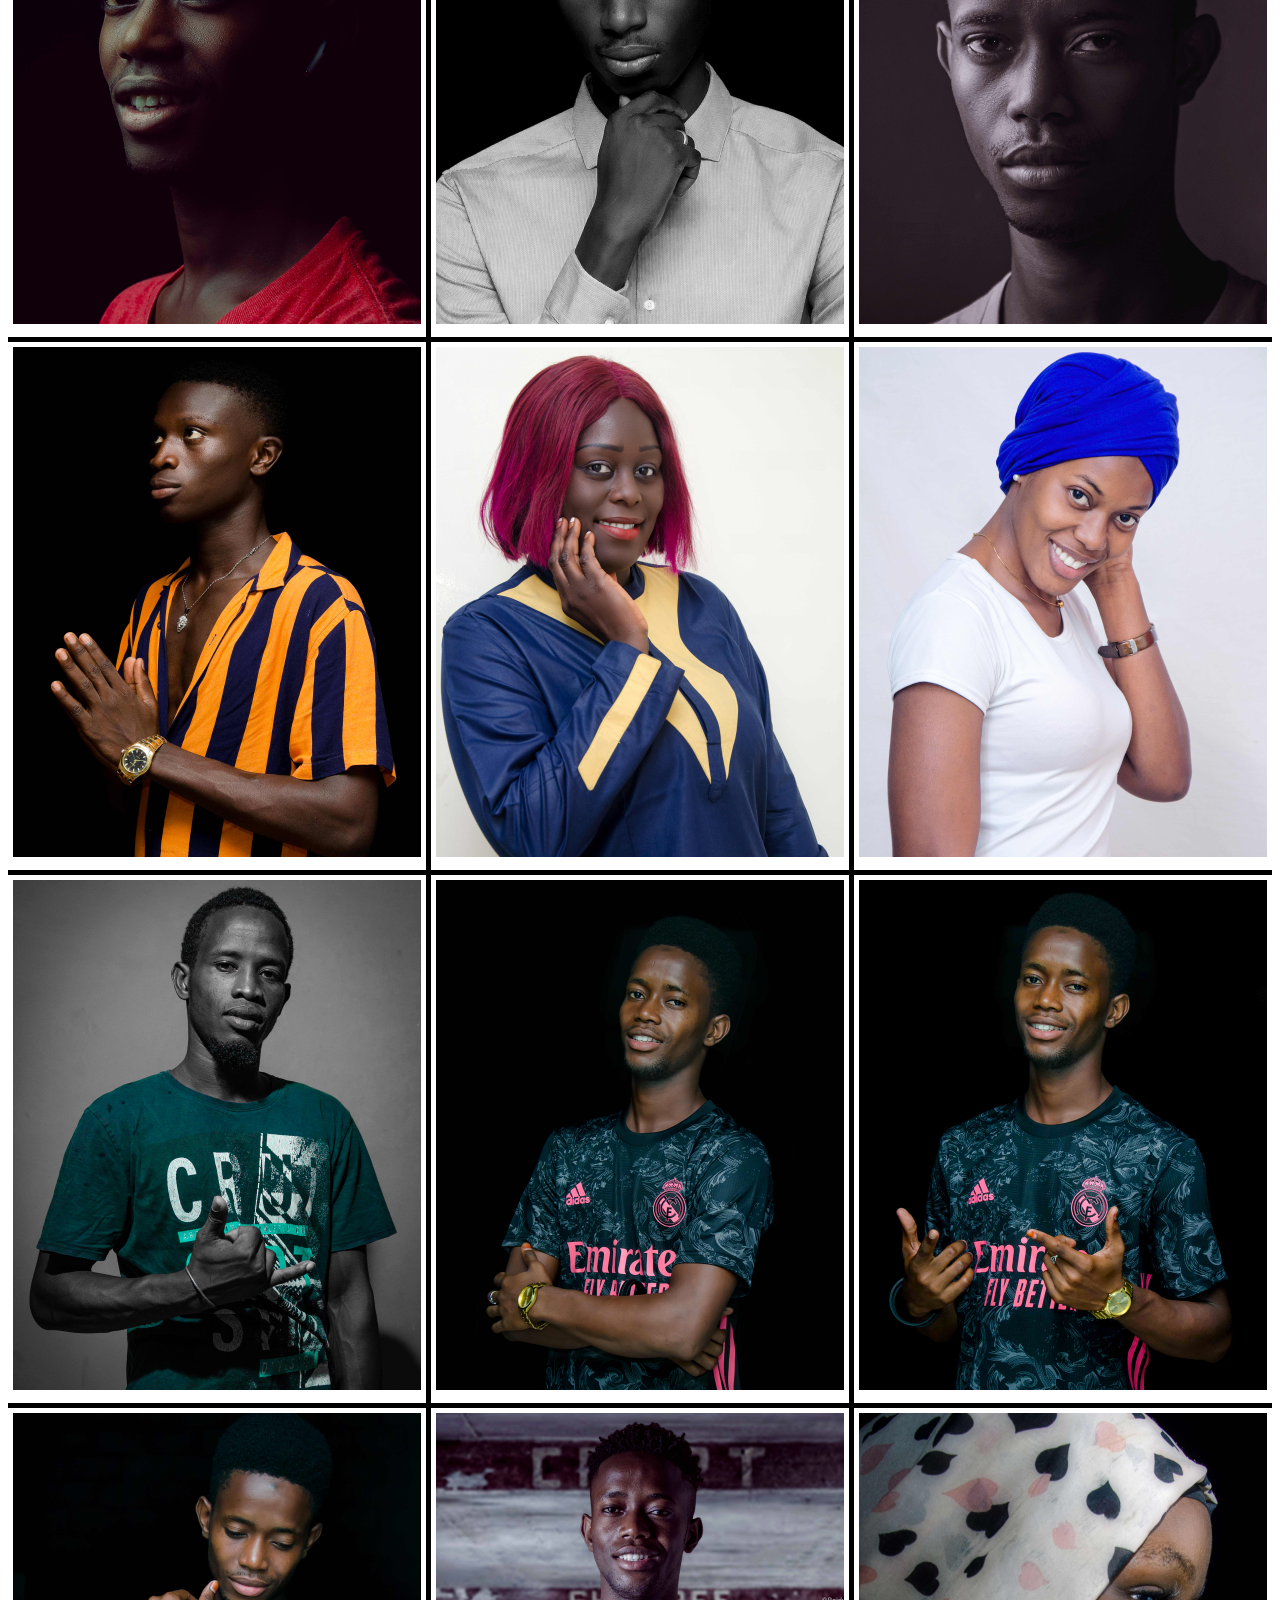
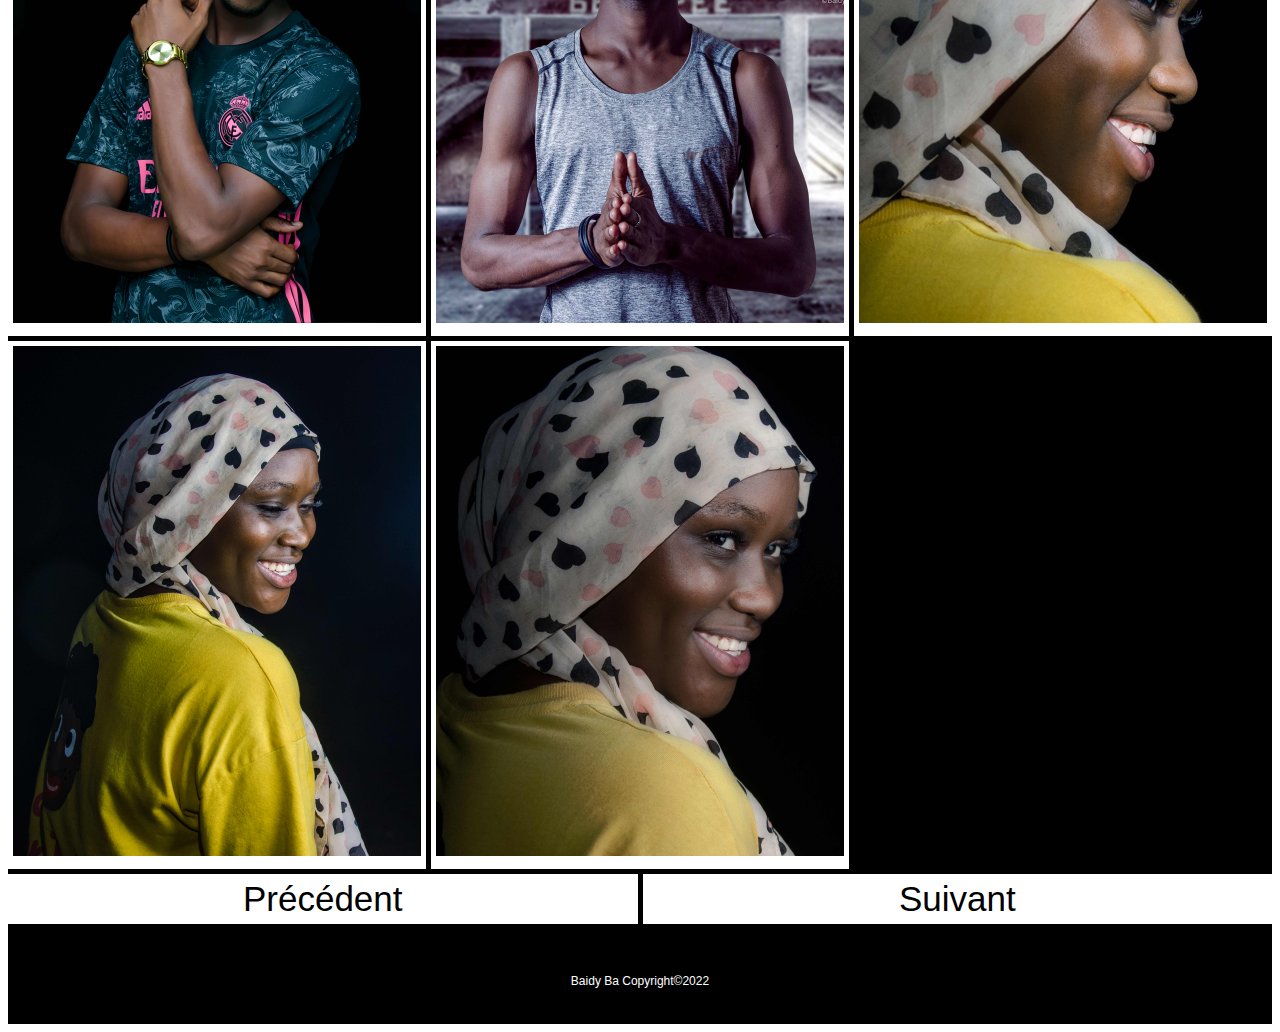
<file: photo.html>
<!DOCTYPE html>
<html lang="fr">
<head>
	<meta charset="utf-8">
	<link rel="stylesheet" href="css/photo.css">

	<title>Réalisations - Photographie</title>
</head>

<body>
	<h1 class="visually-hidden">Réalisations - Photographie</h1>
	<ul class="navigation">
  	<li><a href="index.html">Accueil</a></li>
  	<li><a href="real.html">Réalisations</a></li>
  	<li><a href="projet.html">Projets</a></li>
  	<li><a href="contact.html">Contact</a></li>
	</ul>



	<div class="wrapper">
  <header >
		<img class="header1" src="images/real/photo/00.jpg" alt="">
	</header>
  <article class="main">
		<a href="#">
		<h2 class="MonNom">Photographie</h2>
    <p class="pr">
			Etant l’écriture de lumière, la photographie a toujours une de
			mes passions. De ce fait, j’ai voulu explorer l’univers de la photographie
			en optant pour le portrait. Ainsi, en jouant sur la lumière artificielle,
			j’ai pu faire de portrait assez expressif.
		</p>
		</a>
  </article>

	<div class="container">
		<div>
				<img class="projet" src="images/real/photo/0.jpg" alt="">
		</div>
	  <div>
				<img class="projet" src="images/real/photo/1.jpg" alt="">
		</div>
		<div>
				<img class="projet" src="images/real/photo/2.jpg" alt="">
		</div>
		<div>
				<img class="projet" src="images/real/photo/3.jpg" alt="">
		</div>
		<div>
				<img class="projet" src="images/real/photo/4.jpg" alt="">
		</div>
		<div>
				<img class="projet" src="images/real/photo/5.jpg" alt="">
		</div>
		<div>
				<img class="projet" src="images/real/photo/6.jpg" alt="">
		</div>
		<div>
				<img class="projet" src="images/real/photo/7.jpg" alt="">
		</div>
		<div>
				<img class="projet" src="images/real/photo/8.jpg" alt="">
		</div>
		<div>
				<img class="projet" src="images/real/photo/9.jpg" alt="">
		</div>
		<div>
				<img class="projet" src="images/real/photo/10.jpg" alt="">
		</div>
		<div>
				<img class="projet" src="images/real/photo/11.jpg" alt="">
		</div>
		<div>
				<img class="projet" src="images/real/photo/12.jpg" alt="">
		</div>
		<div>
				<img class="projet" src="images/real/photo/13.jpg" alt="">
		</div>
		<div>
				<img class="projet" src="images/real/photo/14.jpg" alt="">
		</div>
		<div>
				<img class="projet" src="images/real/photo/15.jpg" alt="">
		</div>
		<div>
				<img class="projet" src="images/real/photo/16.jpg" alt="">
		</div>
	</div>
	<div class="button">
	  <div>
			<a href="supp.html">Précédent</a>
		</div>
		<div>
			<a href="logo.html">Suivant</a>
		</div>
	</div>
	<div class="scroll_to_top">
    <a href="#top"><img src="images/scrolltop.png" alt="Retourner en haut" /></a>
	</div>

	<footer class="footer">Baidy Ba Copyright©2022</footer>

</body>
</html>
</file>
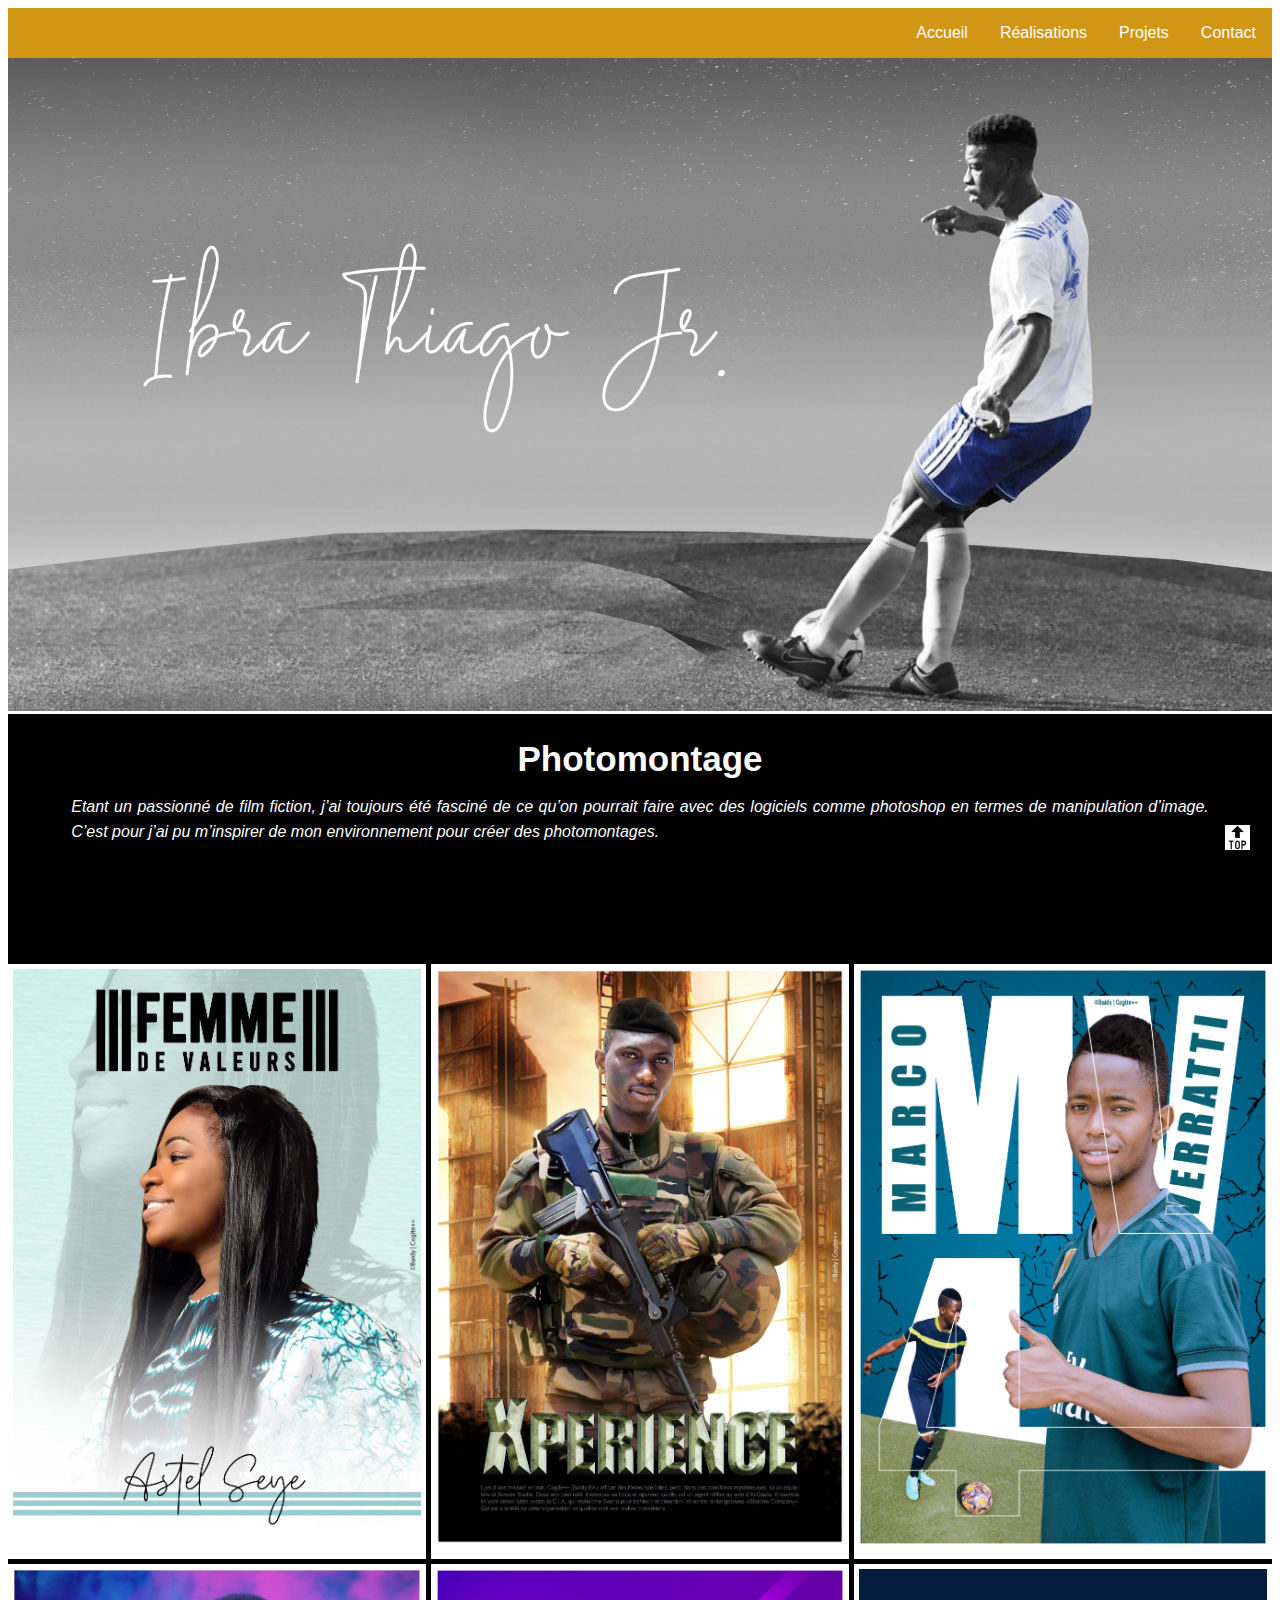
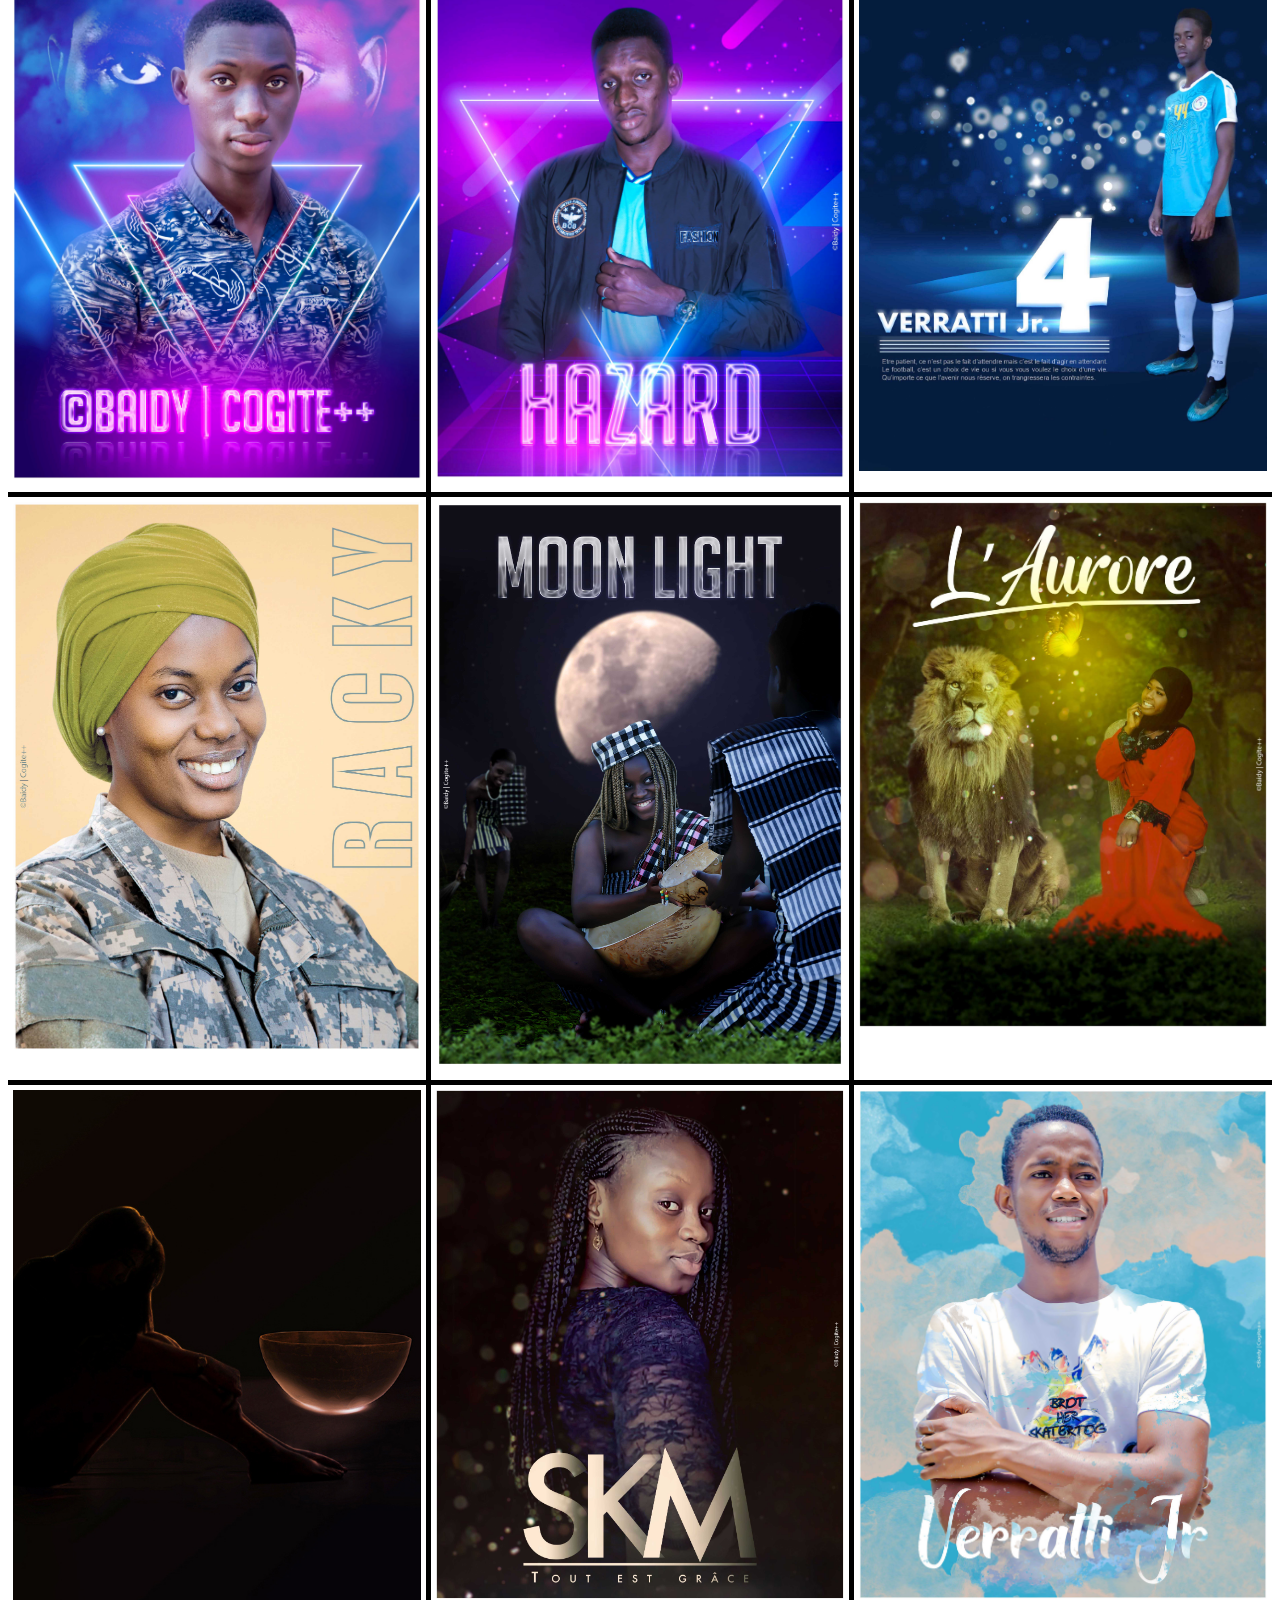
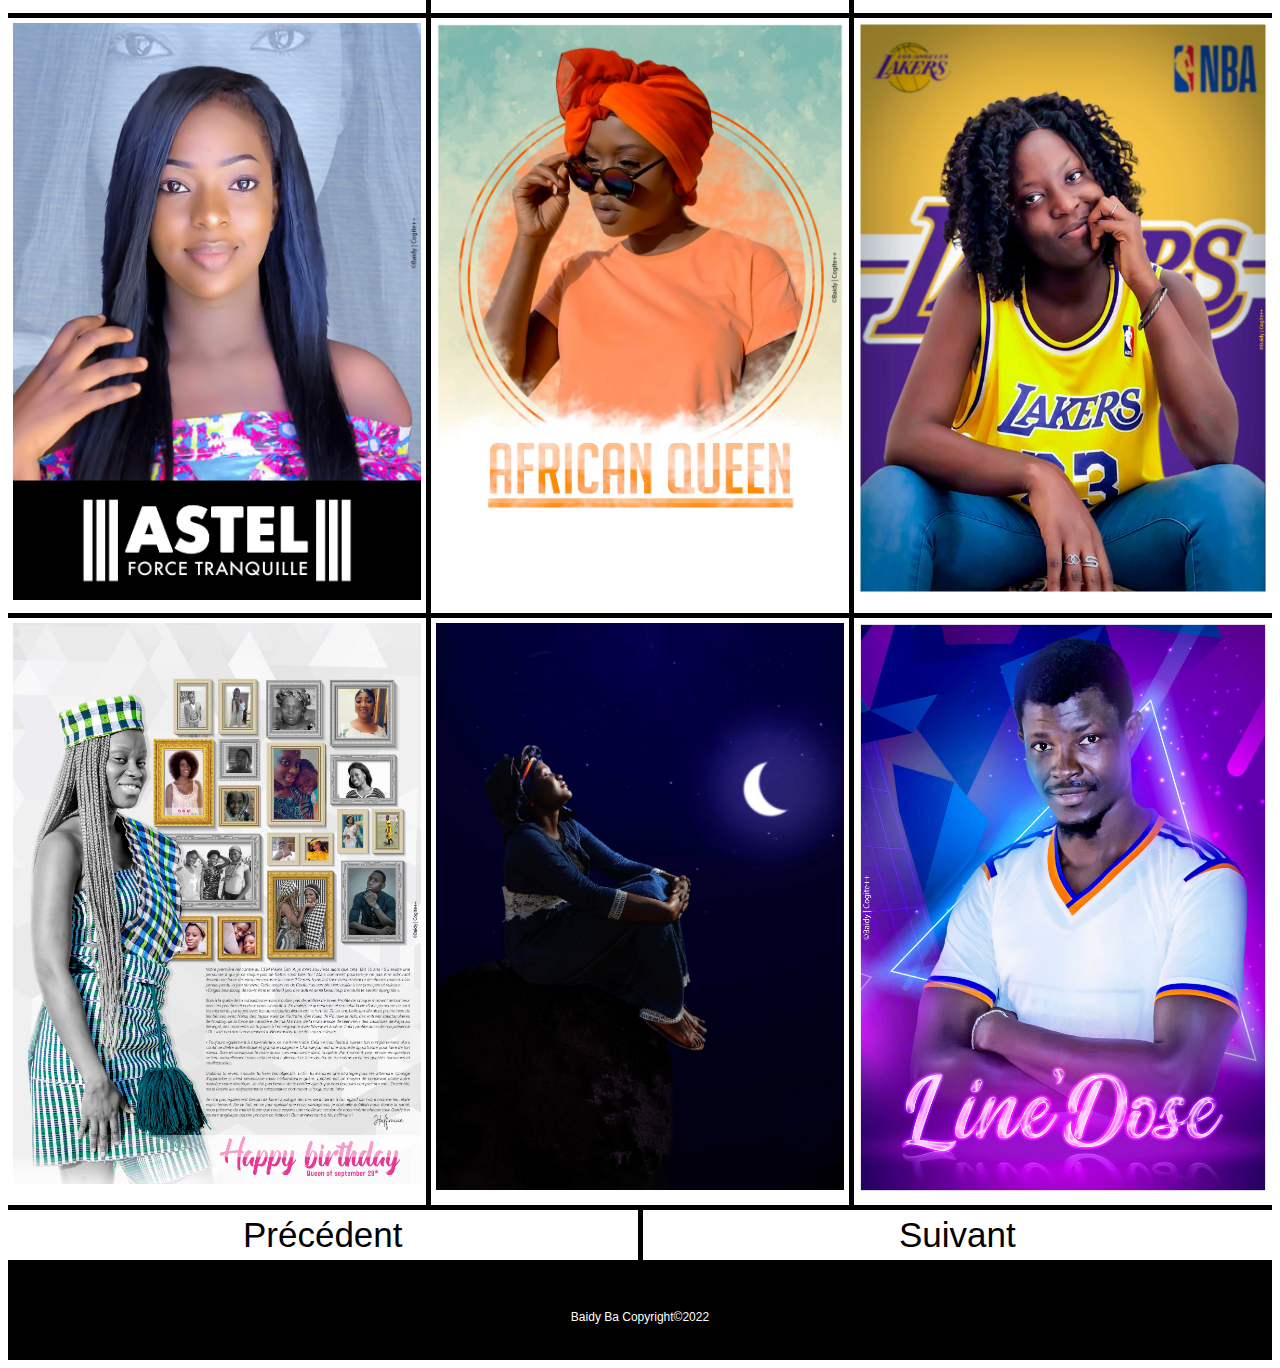
<file: photomontage.html>
<!DOCTYPE html>
<html lang="fr">
<head>
	<meta charset="utf-8">
	<link rel="stylesheet" href="css/photomontage.css">

	<title>Réalisations - Photomontage</title>
</head>

<body>
	<h1 class="visually-hidden">Réalisations - Photomontage</h1>
	<ul class="navigation">
  	<li><a href="index.html">Accueil</a></li>
  	<li><a href="real.html">Réalisations</a></li>
  	<li><a href="projet.html">Projets</a></li>
  	<li><a href="contact.html">Contact</a></li>
	</ul>



	<div class="wrapper">
  <header >
		<img class="header1" src="images/real/photomontage/0.jpg" alt="">
	</header>
  <article class="main">
		<a href="#">
		<h2 class="MonNom">Photomontage</h2>
    <p class="pr">
			Etant un passionné de film fiction, j’ai toujours été fasciné de ce qu’on
			pourrait faire avec des logiciels comme photoshop en termes de manipulation
			d’image. C’est pour j’ai pu m’inspirer de mon environnement pour créer des photomontages.
		</p>
		</a>
  </article>

	<div class="container">
	  <div>
				<img class="projet" src="images/real/photomontage/1.jpg" alt="">
		</div>
		<div>
				<img class="projet" src="images/real/photomontage/2.jpg" alt="">
		</div>
		<div>
				<img class="projet" src="images/real/photomontage/3.jpg" alt="">
		</div>
		<div>
				<img class="projet" src="images/real/photomontage/4.jpg" alt="">
		</div>
		<div>
				<img class="projet" src="images/real/photomontage/5.jpg" alt="">
		</div>
		<div>
				<img class="projet" src="images/real/photomontage/6.jpg" alt="">
		</div>
		<div>
				<img class="projet" src="images/real/photomontage/7.jpg" alt="">
		</div>
		<div>
				<img class="projet" src="images/real/photomontage/8.jpg" alt="">
		</div>
		<div>
				<img class="projet" src="images/real/photomontage/9.jpg" alt="">
		</div>
		<div>
				<img class="projet" src="images/real/photomontage/10.jpg" alt="">
		</div>
		<div>
				<img class="projet" src="images/real/photomontage/11.jpg" alt="">
		</div>
		<div>
				<img class="projet" src="images/real/photomontage/12.jpg" alt="">
		</div>
		<div>
				<img class="projet" src="images/real/photomontage/13.jpg" alt="">
		</div>
		<div>
				<img class="projet" src="images/real/photomontage/14.jpg" alt="">
		</div>
		<div>
				<img class="projet" src="images/real/photomontage/15.jpg" alt="">
		</div>
		<div>
				<img class="projet" src="images/real/photomontage/16.jpg" alt="">
		</div>
		<div>
				<img class="projet" src="images/real/photomontage/17.jpg" alt="">
		</div>
		<div>
				<img class="projet" src="images/real/photomontage/18.jpg" alt="">
		</div>
	</div>
	<div class="button">
	  <div>
			<a href="logo.html">Précédent</a>
		</div>
		<div>
			<a href="supp.html">Suivant</a>
		</div>
	</div>
	<div class="scroll_to_top">
    <a href="#top"><img src="images/scrolltop.png" alt="Retourner en haut" /></a>
	</div>

	<footer class="footer">Baidy Ba Copyright©2022</footer>

</body>
</html>
</file>
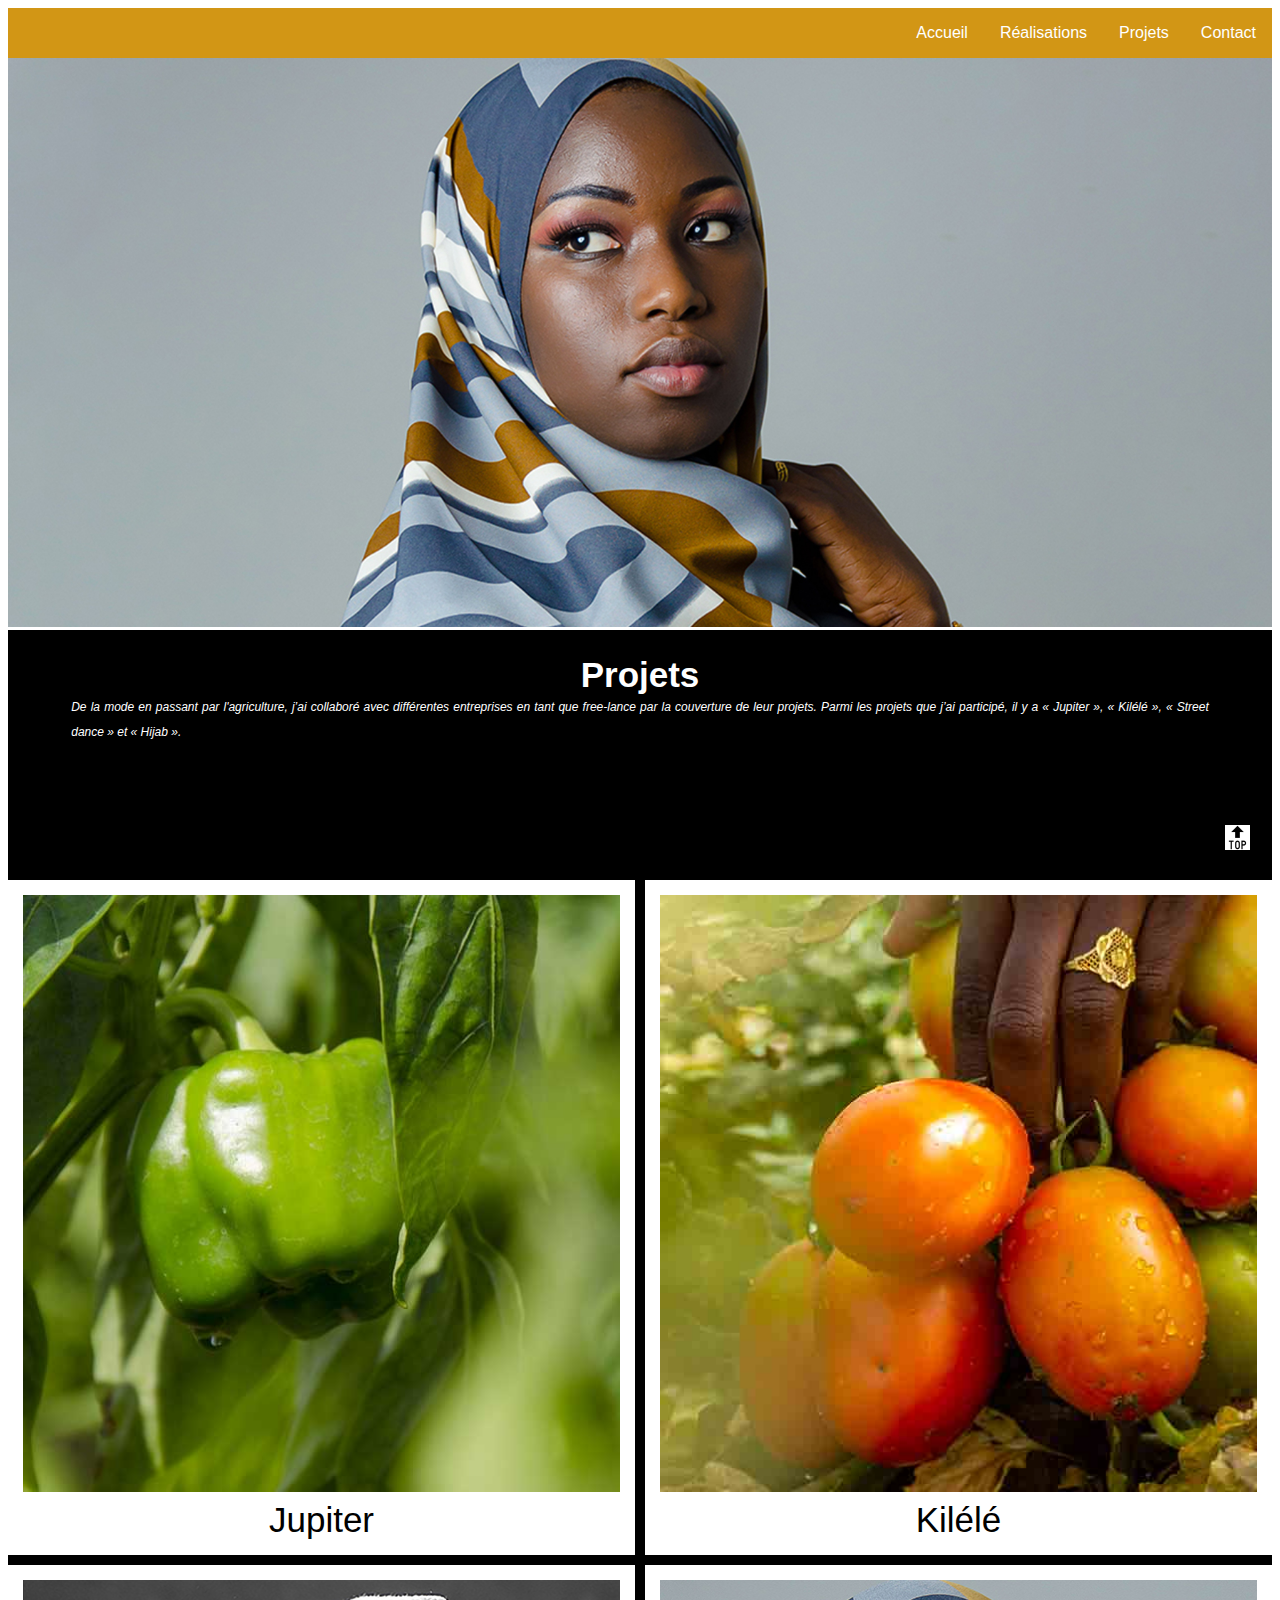
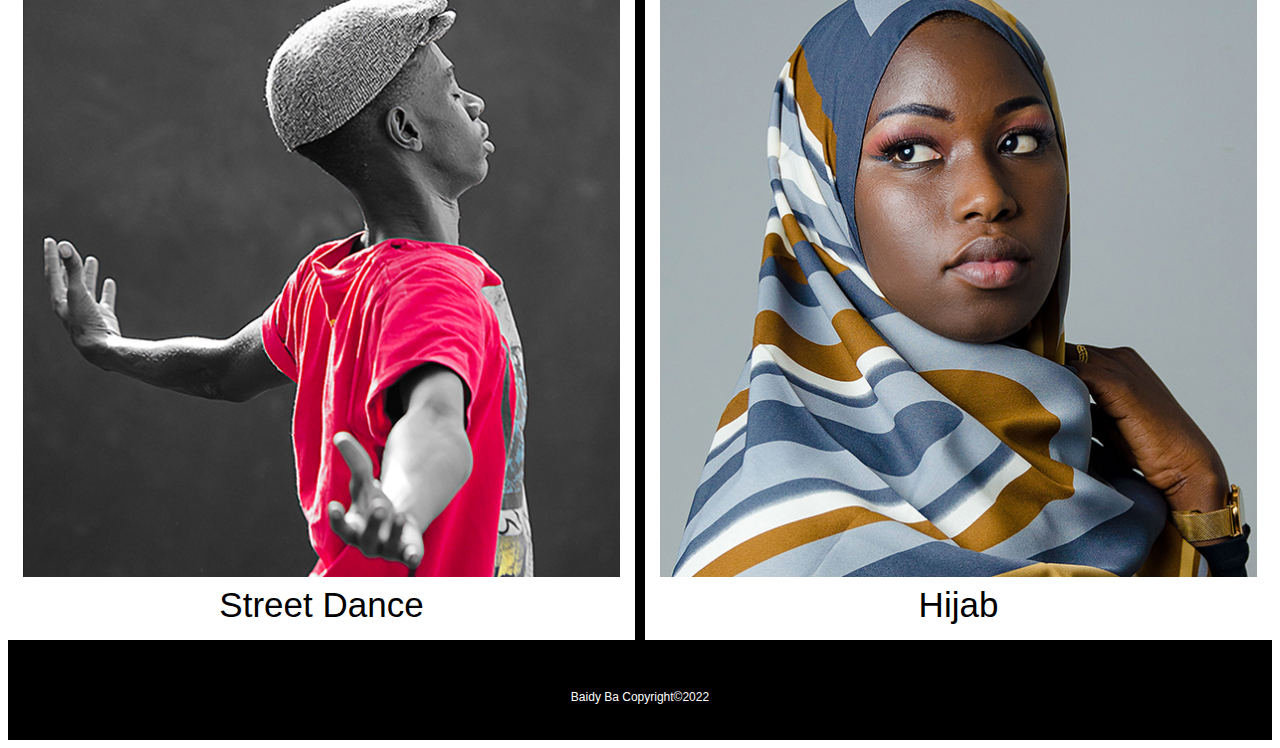
<file: projet.html>
<!DOCTYPE html>
<html lang="fr">
<head>
	<meta charset="utf-8">
	<link rel="stylesheet" href="css/projet.css">

	<title>Mes projets</title>
</head>

<body>
	<h1 class="visually-hidden">Projets</h1>
	<ul class="navigation">
  	<li><a href="index.html">Accueil</a></li>
  	<li><a href="real.html">Réalisations</a></li>
  	<li><a href="projet.html">Projets</a></li>
  	<li><a href="contact.html">Contact</a></li>
	</ul>



	<div class="wrapper">
  <header >
		<img class="header1" src="images/hijab/01.jpg" alt="">
	</header>
  <article class="main">
		<a href="#">
		<h2 class="MonNom">Projets</h2>
    <p class="pr">
			De la mode en passant par l'agriculture, j’ai collaboré avec différentes
			entreprises en tant que free-lance par la couverture de leur projets. Parmi
			les projets que j’ai participé, il y a « Jupiter », « Kilélé », « Street dance » et « Hijab ».
		</p>
		</a>
  </article>

	<div class="container">
	  <div>
			<a href="jupiter.html">
				<img class="projet" src="images/jupiter/1.jpg" alt="">
				Jupiter
			</a>
		</div>
		<div>
			<a href="kilele.html">
				<img class="real" src="images/kilele/1.jpg" alt="">
				Kilélé
			</a>
		</div>
		<div>
			<a href="dance.html">
				<img class="projet" src="images/projet1.jpg" alt="">
				Street Dance
			</a>
		</div>
		<div>
			<a href="hijab.html">
				<img class="real" src="images/hijab/0.jpg" alt="">
				Hijab
			</a>
		</div>
	</div>
	<div class="scroll_to_top">
    <a href="#top"><img src="images/scrolltop.png" alt="Retourner en haut" /></a>
	</div>

	<footer class="footer">Baidy Ba Copyright©2022</footer>

</body>
</html>
</file>
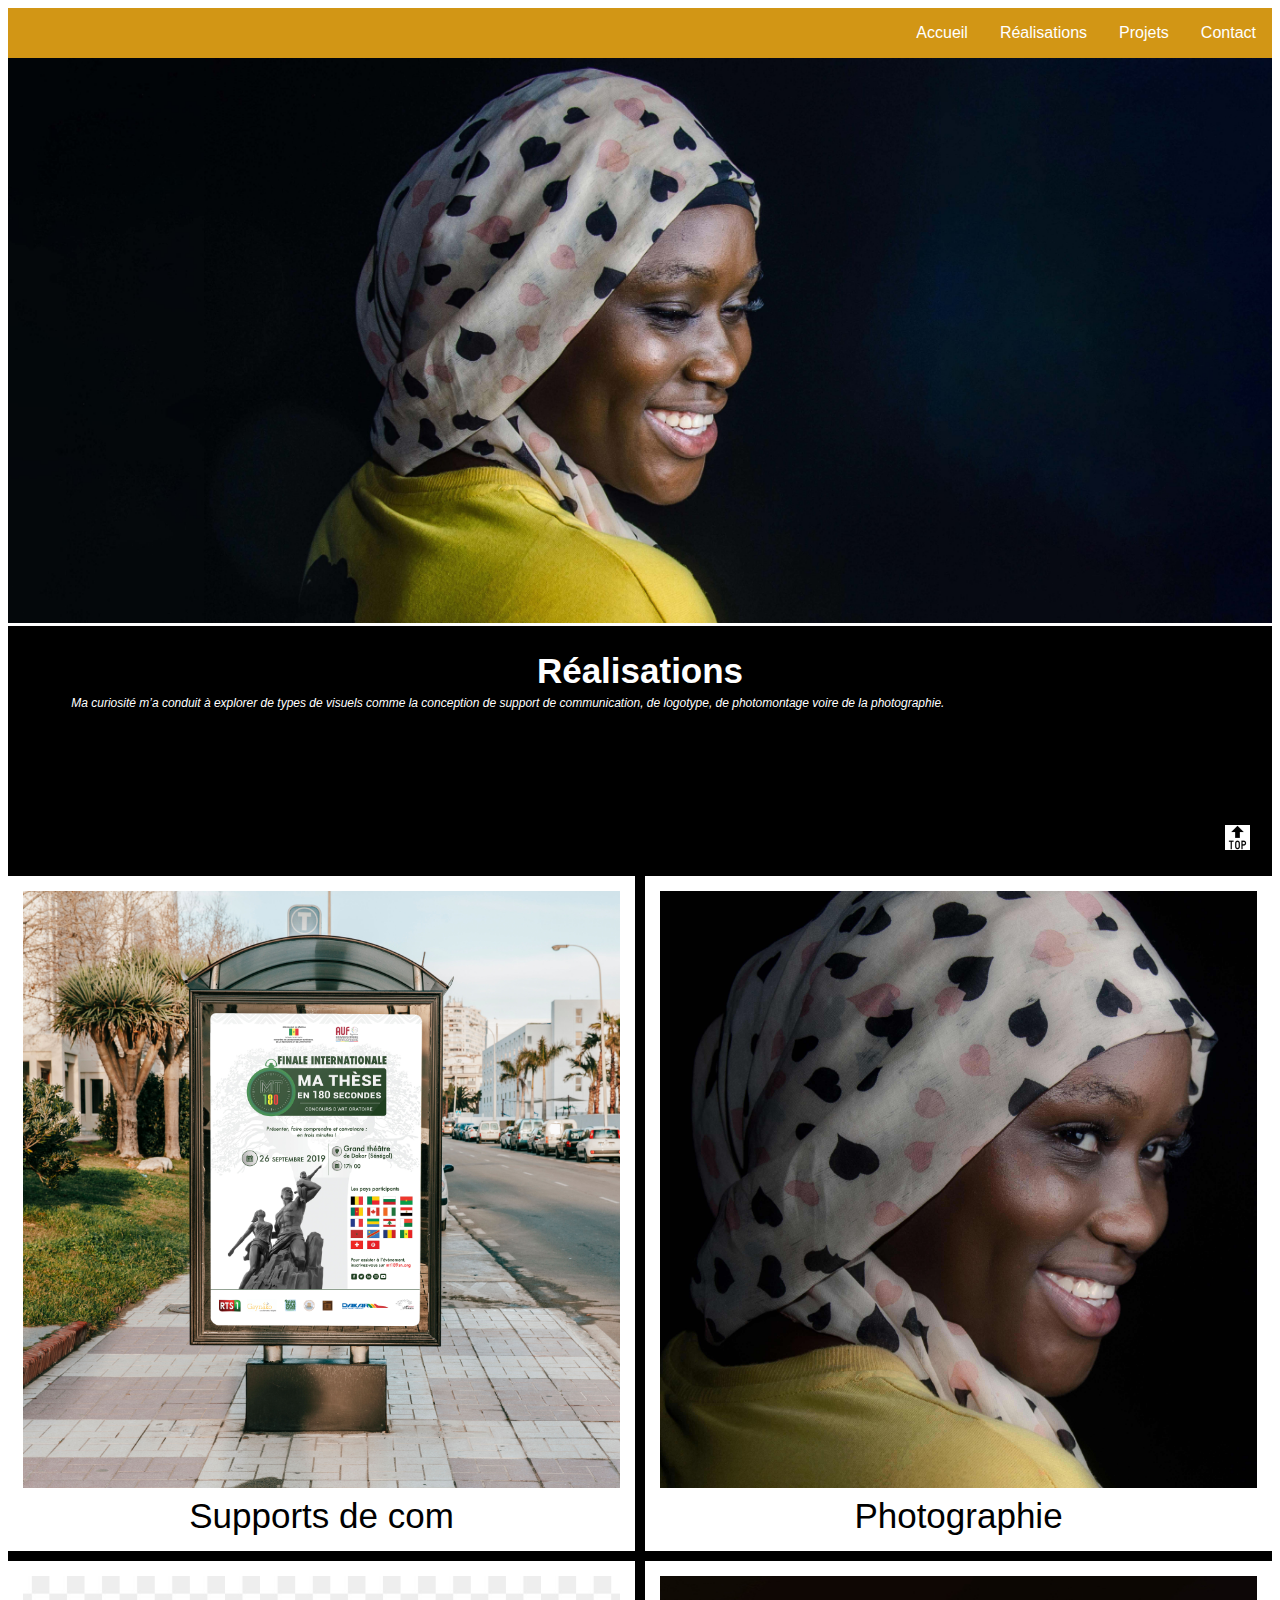
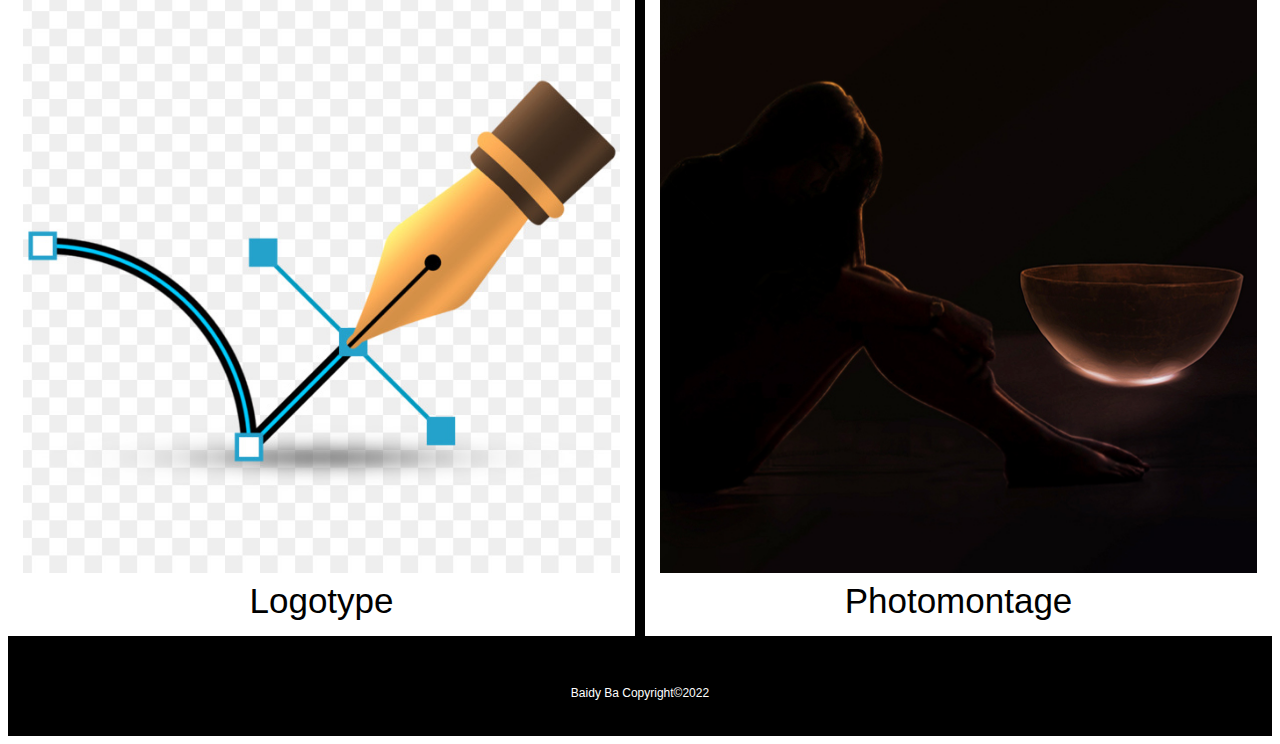
<file: real.html>
<!DOCTYPE html>
<html lang="fr">
<head>
	<meta charset="utf-8">
	<link rel="stylesheet" href="css/real.css">

	<title>Mes Réalisations</title>
</head>

<body>
	<h1 class="visually-hidden">Réalisations</h1>
	<ul class="navigation">
  	<li><a href="index.html">Accueil</a></li>
  	<li><a href="real.html">Réalisations</a></li>
  	<li><a href="projet.html">Projets</a></li>
  	<li><a href="contact.html">Contact</a></li>
	</ul>



	<div class="wrapper">
  <header >
		<img class="header1" src="images/real/photo/00.jpg" alt="">
	</header>
  <article class="main">
		<a href="#">
		<h2 class="MonNom">Réalisations</h2>
    <p class="pr">
			Ma curiosité m’a conduit à explorer de types de visuels comme la conception
			de support de communication, de logotype, de photomontage voire de la photographie.
		</p>
		</a>
  </article>

	<div class="container">
	  <div>
			<a href="supp.html">
				<img class="projet" src="images/real/0.jpg" alt="">
				Supports de com
			</a>
		</div>
		<div>
			<a href="photo.html">
				<img class="real" src="images/real/1.jpg" alt="">
				Photographie
			</a>
		</div>
		<div>
			<a href="logo.html">
				<img class="projet" src="images/real/logo/00.jpeg" alt="">
				Logotype
			</a>
		</div>
		<div>
			<a href="photomontage.html">
				<img class="real" src="images/real1.jpg" alt="">
				Photomontage
			</a>
		</div>
	</div>
	<div class="scroll_to_top">
    <a href="#top"><img src="images/scrolltop.png" alt="Retourner en haut" /></a>
	</div>

	<footer class="footer">Baidy Ba Copyright©2022</footer>

</body>
</html>
</file>
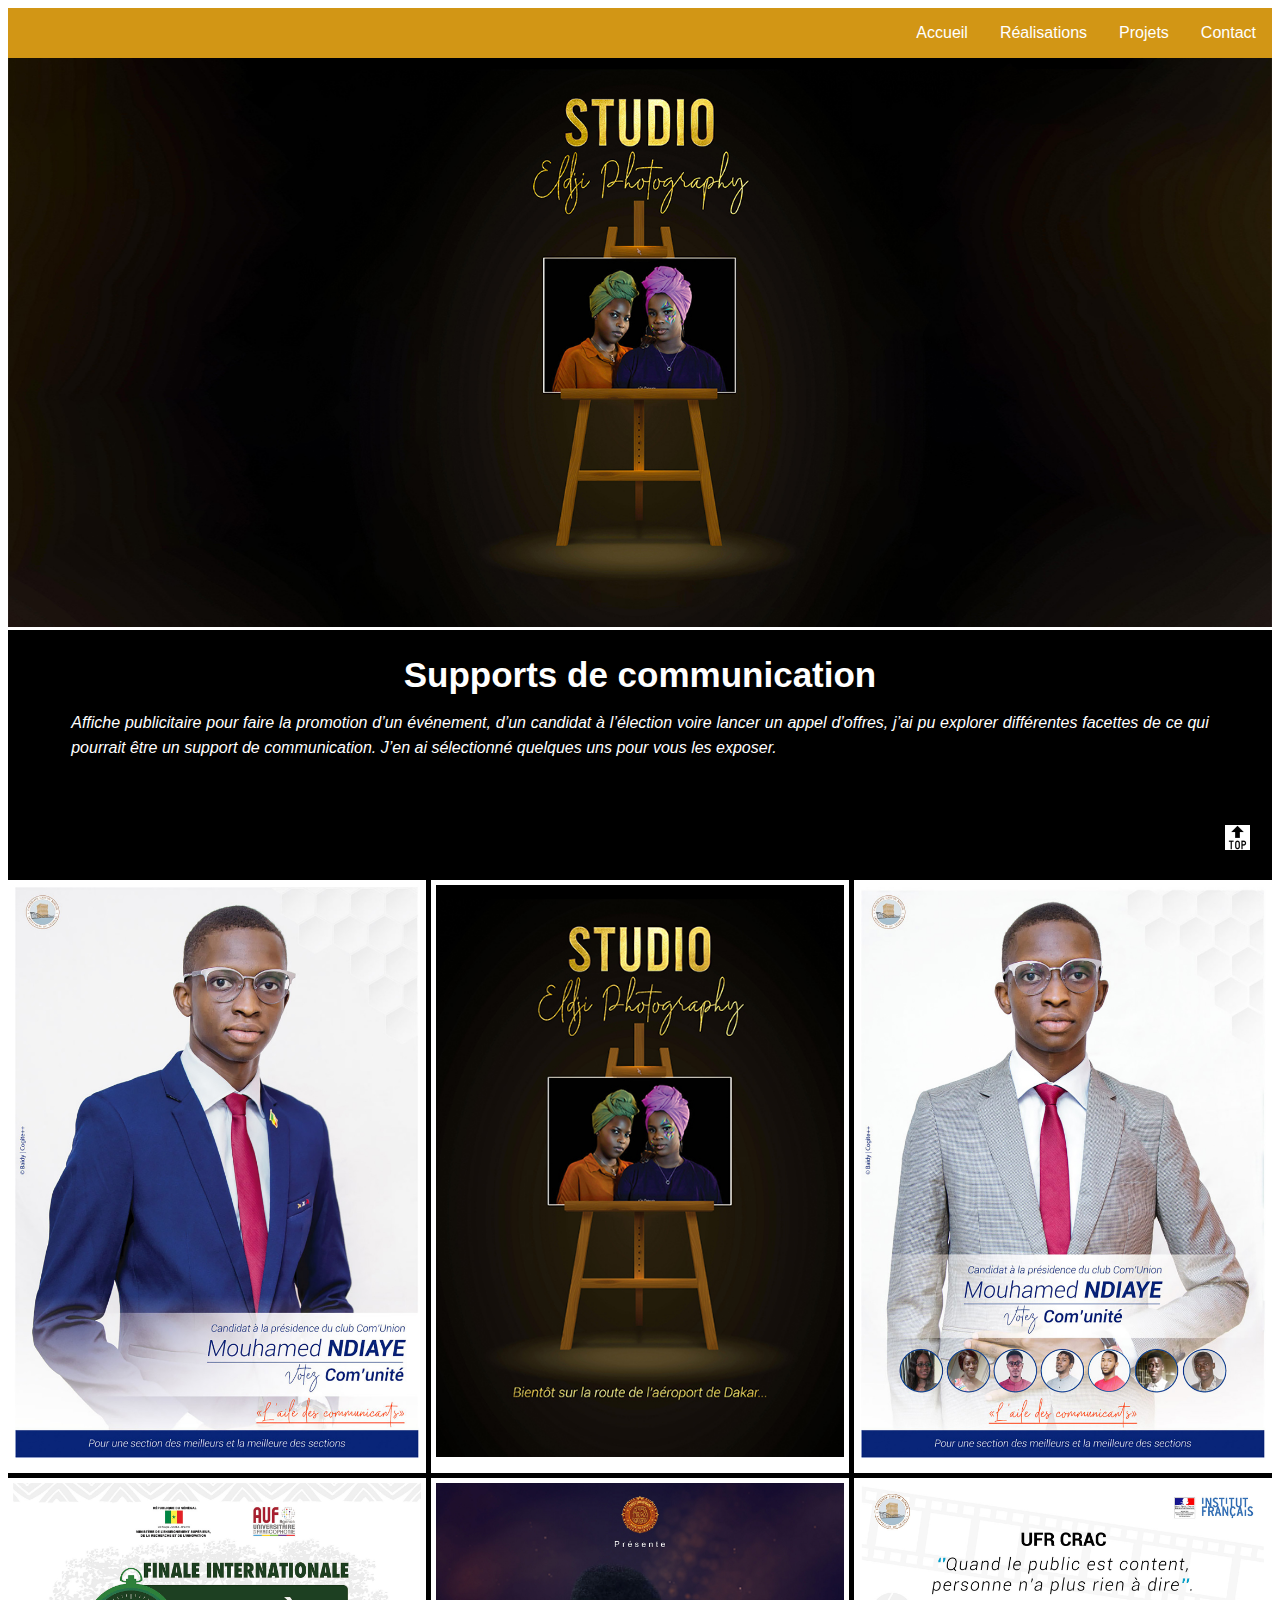
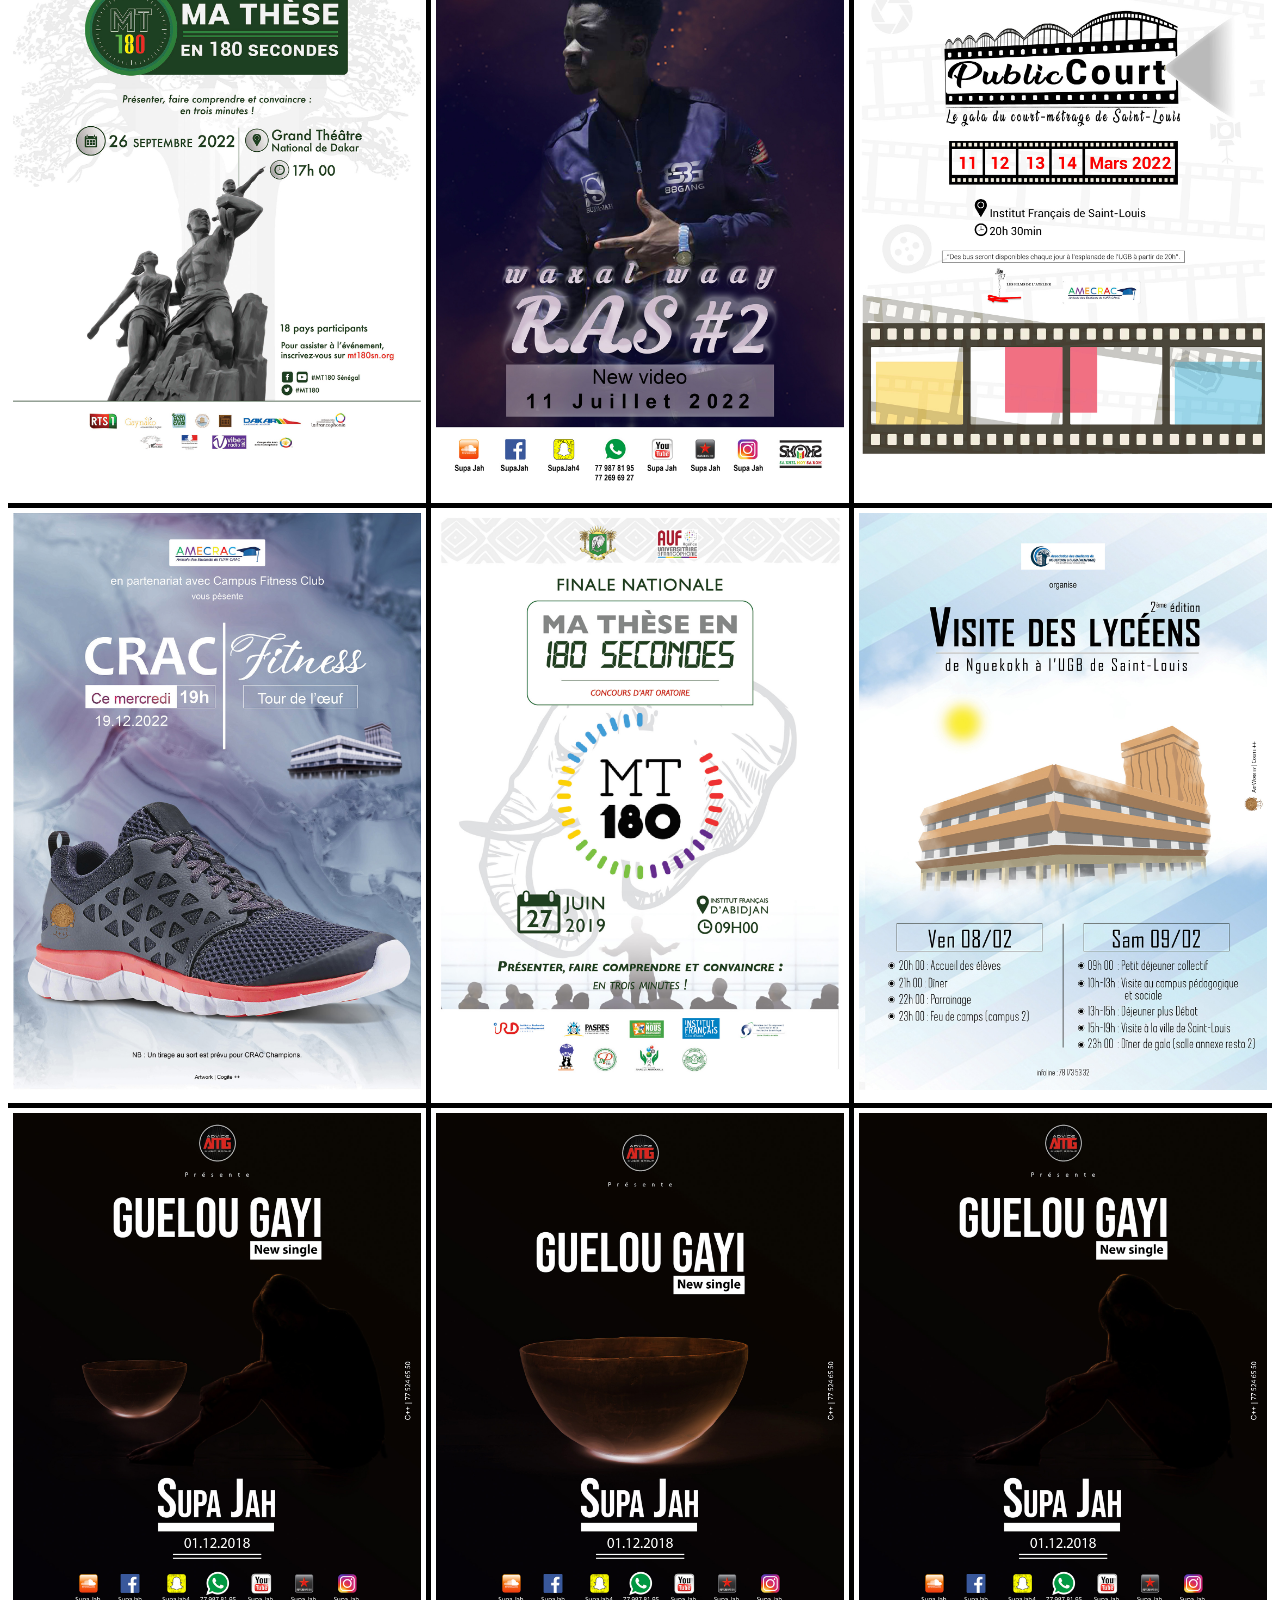
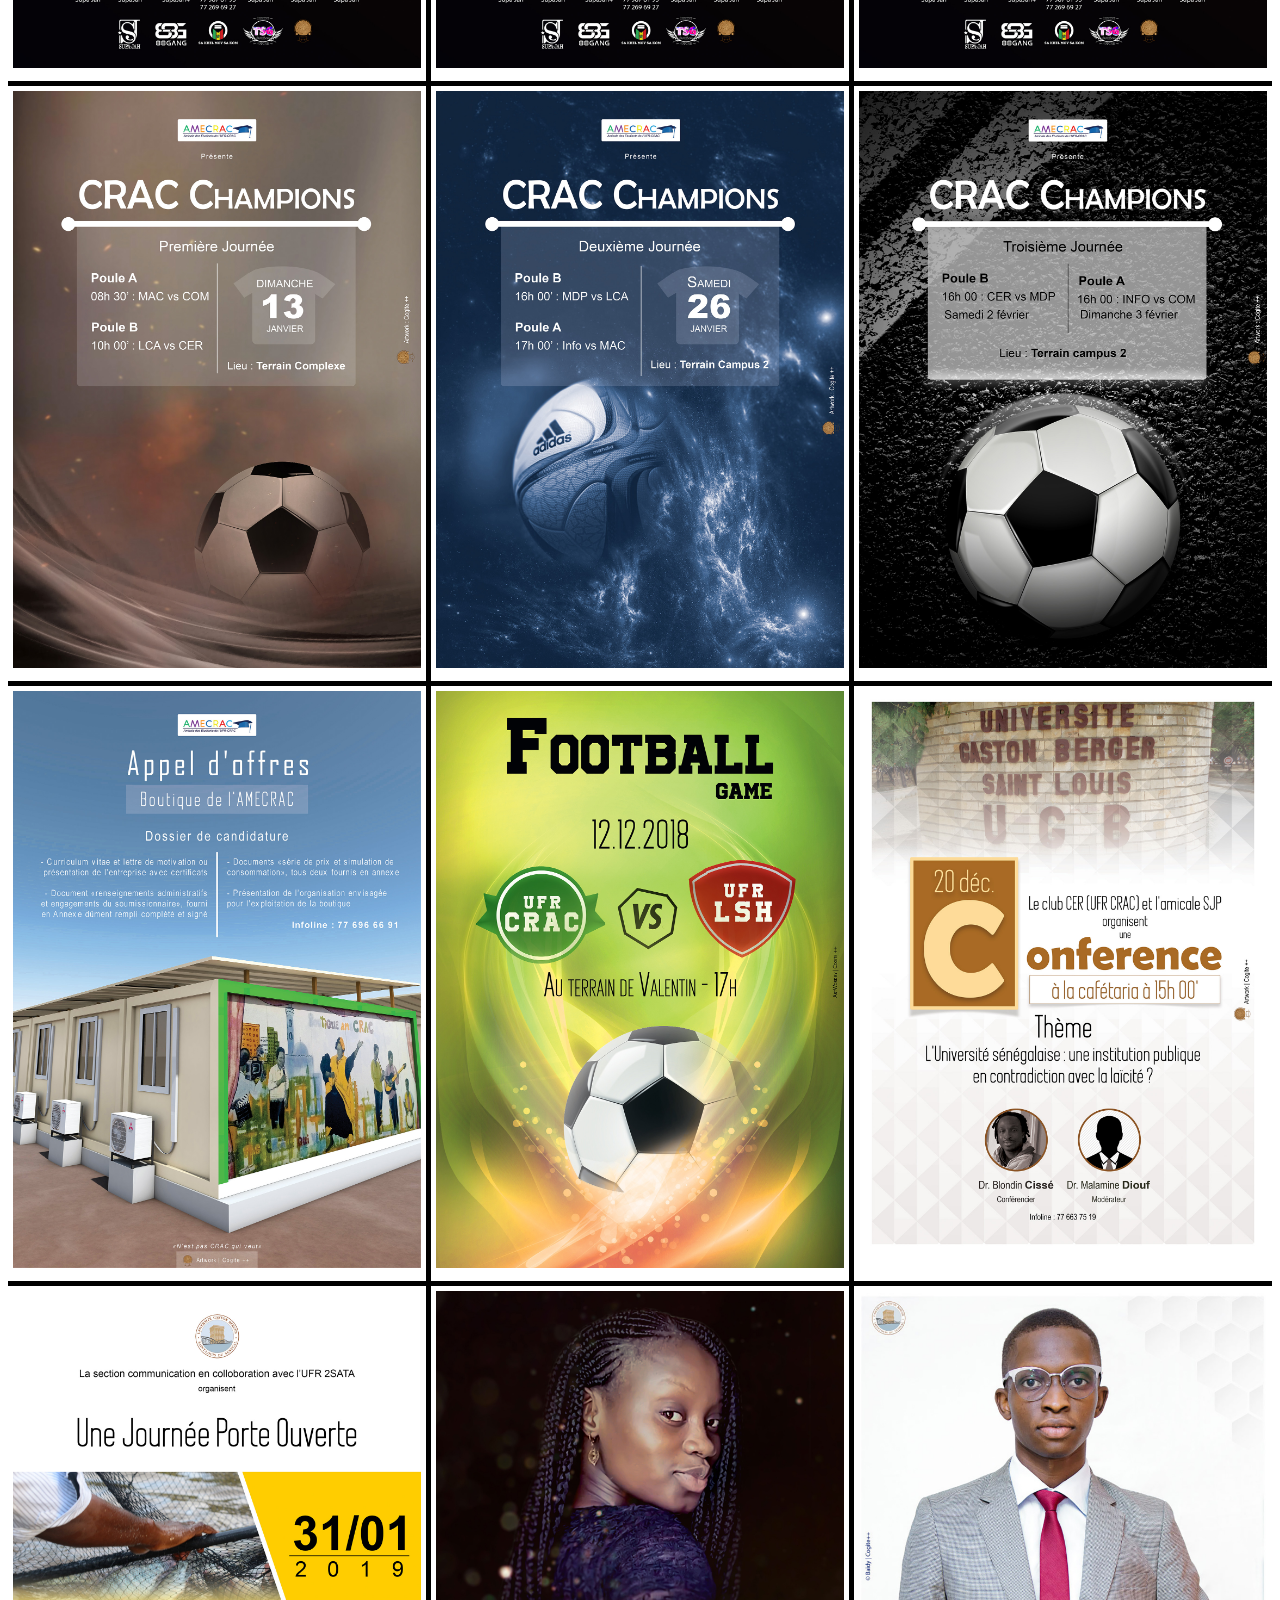
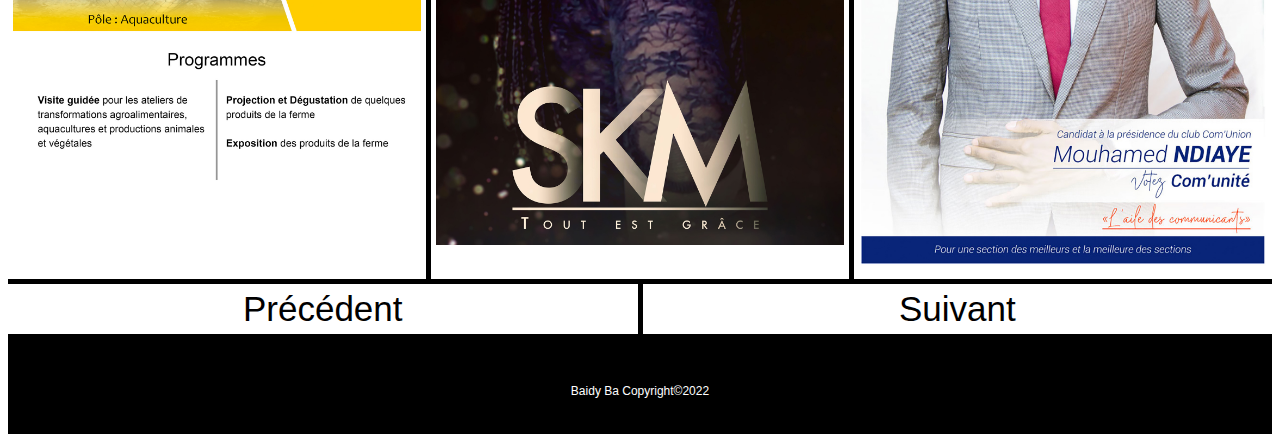
<file: supp.html>
<!DOCTYPE html>
<html lang="fr">
<head>
	<meta charset="utf-8">
	<link rel="stylesheet" href="css/supp.css">

	<title>Réalisations - Supports de communication</title>
</head>

<body>
	<h1 class="visually-hidden">Réalisations - Supports de communication</h1>
	<ul class="navigation">
  	<li><a href="index.html">Accueil</a></li>
  	<li><a href="real.html">Réalisations</a></li>
  	<li><a href="projet.html">Projets</a></li>
  	<li><a href="contact.html">Contact</a></li>
	</ul>



	<div class="wrapper">
  <header >
		<img class="header1" src="images/real/supp/00.jpg" alt="">
	</header>
  <article class="main">
		<a href="#">
		<h2 class="MonNom">Supports de communication</h2>
    <p class="pr">
			Affiche publicitaire pour faire la promotion d’un événement, d’un candidat
			à l’élection voire lancer un appel d’offres, j’ai pu explorer différentes
			facettes de ce qui pourrait être un support de communication. J’en ai sélectionné
			quelques uns pour vous les exposer.
		</p>
		</a>
  </article>

	<div class="container">
	  <div>
				<img class="projet" src="images/real/supp/1.jpg" alt="">
		</div>
		<div>
				<img class="projet" src="images/real/supp/2.jpg" alt="">
		</div>
		<div>
				<img class="projet" src="images/real/supp/3.jpg" alt="">
		</div>
		<div>
				<img class="projet" src="images/real/supp/4.jpg" alt="">
		</div>
		<div>
				<img class="projet" src="images/real/supp/5.jpg" alt="">
		</div>
		<div>
				<img class="projet" src="images/real/supp/6.jpg" alt="">
		</div>
		<div>
				<img class="projet" src="images/real/supp/7.jpg" alt="">
		</div>
		<div>
				<img class="projet" src="images/real/supp/8.jpg" alt="">
		</div>
		<div>
				<img class="projet" src="images/real/supp/9.jpg" alt="">
		</div>
		<div>
				<img class="projet" src="images/real/supp/10.jpg" alt="">
		</div>
		<div>
				<img class="projet" src="images/real/supp/11.jpg" alt="">
		</div>
		<div>
				<img class="projet" src="images/real/supp/12.jpg" alt="">
		</div>
		<div>
				<img class="projet" src="images/real/supp/13.jpg" alt="">
		</div>
		<div>
				<img class="projet" src="images/real/supp/14.jpg" alt="">
		</div>
		<div>
				<img class="projet" src="images/real/supp/15.jpg" alt="">
		</div>
		<div>
				<img class="projet" src="images/real/supp/16.jpg" alt="">
		</div>
		<div>
				<img class="projet" src="images/real/supp/17.jpg" alt="">
		</div>
		<div>
				<img class="projet" src="images/real/supp/18.jpg" alt="">
		</div>
		<div>
				<img class="projet" src="images/real/supp/19.jpg" alt="">
		</div>
		<div>
				<img class="projet" src="images/real/supp/20.jpg" alt="">
		</div>
		<div>
				<img class="projet" src="images/real/supp/21.jpg" alt="">
		</div>
	</div>
	<div class="button">
	  <div>
			<a href="photomontage.html">Précédent</a>
		</div>
		<div>
			<a href="photo.html">Suivant</a>
		</div>
	</div>
	<div class="scroll_to_top">
    <a href="#top"><img src="images/scrolltop.png" alt="Retourner en haut" /></a>
	</div>

	<footer class="footer">Baidy Ba Copyright©2022</footer>

</body>
</html>
</file>
<file: css/test.css>
.visually-hidden,.visually-hidden-focusable:not(:focus):not(:focus-within){
	position:absolute!important;
	width:1px!important;
	height:1px!important;
	padding:0!important;
	margin:-1px!important;
	overflow:hidden!important;
	clip:rect(0,0,0,0)!important;
	white-space:nowrap!important;
	border:0!important
}

.scroll_to_top {
  position: fixed;
  width: 25px;
  height: 25px;
  bottom: 50px;
  right: 30px;
}
.scroll_to_top img {
  width: 25px;
}

.navigation {
  display: flex;
  flex-flow: row wrap;
  justify-content: flex-end;
  font-family: arial;
  list-style: none;
  margin: 0;
  background: #D29615;
}

.navigation a {
  text-decoration: none;
  display: block;
  padding: 1em;
  color: white;
}

.navigation a:hover {
  background: black;
}

@media all and (max-width: 800px) {
  .navigation {
    justify-content: space-around;
  }
}

@media all and (max-width: 600px) {
  .navigation {
    flex-flow: column wrap;
    padding: 0;
  }
  .navigation a {
    text-align: center;
    padding: 10px;
    border-top: 1px solid rgba(255, 255, 255,0.3);
    border-bottom: 1px solid rgba(0, 0, 0, 0.1);
  }
  .navigation li:last-of-type a {
    border-bottom: none;
  }
}

.container {
  background-color: black;
  --w:400px;
  --n:3;
  display: grid;
  grid-template-columns:repeat(auto-fit,minmax(clamp(100%/(var(--n) + 1) + 0.1%,var(--w),100%),1fr));
  /*this */
  gap:10px;
}
.container > div {
  height: auto;
  background: white;
  text-align: center;
  font-family: Arial, Times, sans-serif;
	font-style: normal;
	color: white;
	font-size: 35px;
  padding: 15px;
}

.projet {
  width: 100%;
}

.real {
  width: 100%;
}

.container a {
  text-decoration: none;
  display: block;
  color: black;
}

.container a:hover {
  color: #D29615;
  opacity: 80%;
  padding: 15px;
}

.main a {
  text-decoration: none;
  display: block;
  color: black;
}

.main a:hover {
  color: #D29615;
  opacity: 80%;
}
---------------------------

.wrapper {
  display: flex;
  flex-flow: row wrap;
  font-weight: bold;
  text-align: center;

}

.wrapper > * {
  flex: 1 100%;
}

header {
  background: black;
  margin-bottom: 3px;
}

.header1 {
  background: black;
  width: 50%;
  display: block;
  margin: auto;
}

.main {
  background: black;
  width: 100%;
  height: 250px;
}

.MonNom {
  width: 90%;
	height: auto;
	font-family: Arial, Times, sans-serif;
	text-align: justify;
	font-style: normal;
	color: white;
	font-size: 35px;
	padding-top: 25px;
  text-align: center;
  margin: auto;
}

.pr {
	width: 90%;
	height: auto;
	font-family: Verdana, Arial, Times, sans-serif;
	font-style: normal;
	color: white;
	font-size: 12px;
	line-height: 25px;
	padding-bottom: 30px;
  	text-align: justify;
  	margin: auto;
}

.footer {
  background: black;
  color: white;
  width: 100%;
  height: 50px;
  text-align: center;
  font-family: Verdana, Arial, Times, sans-serif;
	font-style: normal;
	font-size: 12px;
	padding-top: 50px;
}
</file>
<file: css/contact.css>
.visually-hidden,.visually-hidden-focusable:not(:focus):not(:focus-within){
	position:absolute!important;
	width:1px!important;
	height:1px!important;
	padding:0!important;
	margin:-1px!important;
	overflow:hidden!important;
	clip:rect(0,0,0,0)!important;
	white-space:nowrap!important;
	border:0!important
}

.scroll_to_top {
  position: fixed;
  width: 25px;
  height: 25px;
  bottom: 50px;
  right: 30px;
}
.scroll_to_top img {
  width: 25px;
}

.navigation {
  display: flex;
  flex-flow: row wrap;
  justify-content: flex-end;
  font-family: arial;
  list-style: none;
  margin: 0;
  background: #D29615;
}

.navigation a {
  text-decoration: none;
  display: block;
  padding: 1em;
  color: white;
}

.navigation a:hover {
  background: black;
}

@media all and (max-width: 800px) {
  .navigation {
    justify-content: space-around;
  }
}

@media all and (max-width: 600px) {
  .navigation {
    flex-flow: column wrap;
    padding: 0;
  }
  .navigation a {
    text-align: center;
    padding: 10px;
    border-top: 1px solid rgba(255, 255, 255,0.3);
    border-bottom: 1px solid rgba(0, 0, 0, 0.1);
  }
  .navigation li:last-of-type a {
    border-bottom: none;
  }
}

.container {
  background-color: black;
  --w:400px;
  --n:2;
  display: grid;
  grid-template-columns:repeat(auto-fit,minmax(clamp(100%/(var(--n) + 1) + 0.1%,var(--w),100%),1fr));
  /*this */
  gap:10px;
}
.container > section {
  height: auto;
  background: white;
  text-align: center;
  font-family: Arial, Times, sans-serif;
	font-style: normal;
	color: white;
	font-size: 35px;
  padding: 15px;
}

section > img {
	border-radius: 30px;
	width: 30%;
	margin-top: 8%;
}

.main {
	width: 100%;
}

.main a {
  text-decoration: none;
  display: block;
  color: black;
}

.main a:hover {
  color: #D29615;
  opacity: 80%;
}

.wrapper {
  display: flex;
  flex-flow: row wrap;
  font-weight: normal;
  text-align: left;

}

.wrapper > * {
  flex: 1 100%;
}

header {
  background: black;
  margin-bottom: 3px;
}

.header1 {
  background: black;
  width: 50%;
  display: block;
  margin: auto;
}

.MonNom {
  width: 90%;
	height: auto;
	font-family: Arial, Times, sans-serif;
	text-align: justify;
	font-style: normal;
	color: black;
	font-size: 35px;
	margin-top: 10%;
	margin-bottom: 15px;
  text-align: left;
	border-bottom: 2px solid #78788c;
}

.pr {
	width: 90%;
	height: auto;
	font-family: Verdana, Arial, Times, sans-serif;
	font-style: italic;
	color: black;
	font-size: 12px;
	line-height: 30px;
  text-align: justify;
}

.footer {
  background: black;
  color: white;
  width: 100%;
  height: 50px;
  text-align: center;
  font-family: Verdana, Arial, Times, sans-serif;
	font-style: normal;
	font-size: 12px;
	padding-top: 50px;
}


.form {
	width: 50%;
	height: auto;
	background: #D29615;
	box-shadow: 0 0 4px -2px #000;
	margin: auto;
	margin-top: 50px;
	padding: 20px 30px;
	box-sizing: border-box;
	font-family: arial;
}

.main > h2 {
	margin: 10px 10;
	padding-bottom: 10px;
	width: 180px;
	color: #78788c;
	border-bottom: 3px solid: #78788c;
}

.main > p {
	text-align: left;
}

input {
	width: 100%;
	padding: 10px;
	box-sizing:border-box;
	background: none;
	outline: none;
	resize: none;
	border: 0;
	font-family: arial;
	transition: all .3s;
	border-bottom: 2px solid black;
}

input:focus {
	border-bottom: 2px solid white;
}

.main > label:before {
	content: attr(type);
	display: block;
	margin: 28px 0 0;
	font-size: 14px;
	color: white;
	text-align: left;
}

button {
	float: right;
	padding:8px 12px;
	margin-top: 30px;
	margin-bottom: 30px;
	font-family: arial;
	border: 2px solid #78788c;
	background: 0;
	color: #5a5a6e;
	cursor: pointer;
	transition: all .3s;
}

button:hover {
	background: #78788c;
	color: #fff;
}
</file>
<file: css/hijab.css>
.visually-hidden,.visually-hidden-focusable:not(:focus):not(:focus-within){
	position:absolute!important;
	width:1px!important;
	height:1px!important;
	padding:0!important;
	margin:-1px!important;
	overflow:hidden!important;
	clip:rect(0,0,0,0)!important;
	white-space:nowrap!important;
	border:0!important
}

.scroll_to_top {
  position: fixed;
  width: 25px;
  height: 25px;
  bottom: 50px;
  right: 30px;
}
.scroll_to_top img {
  width: 25px;
}

.navigation {
  display: flex;
  flex-flow: row wrap;
  justify-content: flex-end;
  font-family: arial;
  list-style: none;
  margin: 0;
  background: #D29615;
}

.navigation a {
  text-decoration: none;
  display: block;
  padding: 1em;
  color: white;
}

.navigation a:hover {
  background: black;
}

@media all and (max-width: 800px) {
  .navigation {
    justify-content: space-around;
  }
}

@media all and (max-width: 600px) {
  .navigation {
    flex-flow: column wrap;
    padding: 0;
  }
  .navigation a {
    text-align: center;
    padding: 10px;
    border-top: 1px solid rgba(255, 255, 255,0.3);
    border-bottom: 1px solid rgba(0, 0, 0, 0.1);
  }
  .navigation li:last-of-type a {
    border-bottom: none;
  }
}

.container {
  background-color: black;
  --w:400px;
  --n:4;
  display: grid;
  grid-template-columns:repeat(auto-fit,minmax(clamp(100%/(var(--n) + 1) + 0.1%,var(--w),100%),1fr));
  /*this */
  gap:5px;
}
.container > div {
  height: auto;
  background: white;
  text-align: center;
  font-family: Arial, Times, sans-serif;
	font-style: normal;
	color: white;
	font-size: 35px;
  padding: 5px;
}

.projet {
  width: 100%;
}

.container div {
  text-decoration: none;
  display: block;
  color: black;
}

.container div:hover {
  color: #D29615;
  opacity: 80%;
  padding: 15px;
}

.main a {
  text-decoration: none;
  display: block;
  color: black;
}

.main a:hover {
  color: #D29615;
  opacity: 80%;
}

.button {
  background-color: black;
  --w:400px;
	--h:50px;
  --n:2;
  display: grid;
  grid-template-columns:repeat(auto-fit,minmax(clamp(100%/(var(--n) + 1) + 0.1%,var(--w),100%),1fr));
  /*this */
  gap:5px;

}
.button > div {
  height: auto;
  background: white;
  text-align: center;
  font-family: Arial, Times, sans-serif;
	font-style: normal;
	color: white;
	font-size: 35px;
	margin-top: 5px;
  padding: 5px;
}

.button div:hover {
  color: #D29615;
  opacity: 80%;
  padding: 15px;
}

.button a {
  text-decoration: none;
  display: block;
  color: black;
}

.button a:hover {
  color: #D29615;
  opacity: 80%;
}

---------------------------

.wrapper {
  display: flex;
  flex-flow: row wrap;
  font-weight: bold;
  text-align: center;

}

.wrapper > * {
  flex: 1 100%;
}

header {
  background: black;
  margin-bottom: 3px;
}

.header1 {
  background: black;
  width: 100%;
  display: block;
  margin: auto;
}

.main {
  background: black;
  width: 100%;
  height: 250px;
}

.MonNom {
  width: 90%;
	height: auto;
	font-family: Arial, Times, sans-serif;
	text-align: justify;
	font-style: normal;
	color: white;
	font-size: 35px;
	padding-top: 25px;
  text-align: center;
  margin: auto;
}

.pr {
	width: 90%;
	height: auto;
	font-family: Verdana, Arial, Times, sans-serif;
	font-style: italic;
	color: white;
	font-size: 16px;
	line-height: 25px;
	padding-bottom: 30px;
  	text-align: justify;
  	margin: auto;
	margin-top: 15px;
}

.footer {
  background: black;
  color: white;
  width: 100%;
  height: 50px;
  text-align: center;
  font-family: Verdana, Arial, Times, sans-serif;
	font-style: normal;
	font-size: 12px;
	padding-top: 50px;
}
</file>
<file: css/jupiter.css>
.visually-hidden,.visually-hidden-focusable:not(:focus):not(:focus-within){
	position:absolute!important;
	width:1px!important;
	height:1px!important;
	padding:0!important;
	margin:-1px!important;
	overflow:hidden!important;
	clip:rect(0,0,0,0)!important;
	white-space:nowrap!important;
	border:0!important
}

.scroll_to_top {
  position: fixed;
  width: 25px;
  height: 25px;
  bottom: 50px;
  right: 30px;
}
.scroll_to_top img {
  width: 25px;
}

.navigation {
  display: flex;
  flex-flow: row wrap;
  justify-content: flex-end;
  font-family: arial;
  list-style: none;
  margin: 0;
  background: #D29615;
}

.navigation a {
  text-decoration: none;
  display: block;
  padding: 1em;
  color: white;
}

.navigation a:hover {
  background: black;
}

@media all and (max-width: 800px) {
  .navigation {
    justify-content: space-around;
  }
}

@media all and (max-width: 600px) {
  .navigation {
    flex-flow: column wrap;
    padding: 0;
  }
  .navigation a {
    text-align: center;
    padding: 10px;
    border-top: 1px solid rgba(255, 255, 255,0.3);
    border-bottom: 1px solid rgba(0, 0, 0, 0.1);
  }
  .navigation li:last-of-type a {
    border-bottom: none;
  }
}

.container {
  background-color: black;
  --w:400px;
  --n:4;
  display: grid;
  grid-template-columns:repeat(auto-fit,minmax(clamp(100%/(var(--n) + 1) + 0.1%,var(--w),100%),1fr));
  /*this */
  gap:5px;
}
.container > div {
  height: auto;
  background: white;
  text-align: center;
  font-family: Arial, Times, sans-serif;
	font-style: normal;
	color: white;
	font-size: 35px;
  padding: 5px;
}

.projet {
  width: 100%;
}

.container div {
  text-decoration: none;
  display: block;
  color: black;
}

.container div:hover {
  color: #D29615;
  opacity: 80%;
  padding: 15px;
}

.main a {
  text-decoration: none;
  display: block;
  color: black;
}

.main a:hover {
  color: #D29615;
  opacity: 80%;
}

.button {
  background-color: black;
  --w:400px;
	--h:50px;
  --n:2;
  display: grid;
  grid-template-columns:repeat(auto-fit,minmax(clamp(100%/(var(--n) + 1) + 0.1%,var(--w),100%),1fr));
  /*this */
  gap:5px;

}
.button > div {
  height: auto;
  background: white;
  text-align: center;
  font-family: Arial, Times, sans-serif;
	font-style: normal;
	color: white;
	font-size: 35px;
	margin-top: 5px;
  padding: 5px;
}

.button div:hover {
  color: #D29615;
  opacity: 80%;
  padding: 15px;
}

.button a {
  text-decoration: none;
  display: block;
  color: black;
}

.button a:hover {
  color: #D29615;
  opacity: 80%;
}

---------------------------

.wrapper {
  display: flex;
  flex-flow: row wrap;
  font-weight: bold;
  text-align: center;

}

.wrapper > * {
  flex: 1 100%;
}

header {
  background: black;
  margin-bottom: 3px;
}

.header1 {
  background: black;
  width: 100%;
  display: block;
  margin: auto;
}

.main {
  background: black;
  width: 100%;
  height: 250px;
}

.MonNom {
  width: 90%;
	height: auto;
	font-family: Arial, Times, sans-serif;
	text-align: justify;
	font-style: normal;
	color: white;
	font-size: 35px;
	padding-top: 25px;
  text-align: center;
  margin: auto;
}

.pr {
	width: 90%;
	height: auto;
	font-family: Verdana, Arial, Times, sans-serif;
	font-style: italic;
	color: white;
	font-size: 16px;
	line-height: 25px;
	padding-bottom: 30px;
  	text-align: justify;
  	margin: auto;
	margin-top: 15px;
}

.footer {
  background: black;
  color: white;
  width: 100%;
  height: 50px;
  text-align: center;
  font-family: Verdana, Arial, Times, sans-serif;
	font-style: normal;
	font-size: 12px;
	padding-top: 50px;
}
</file>
<file: css/kilele.css>
.visually-hidden,.visually-hidden-focusable:not(:focus):not(:focus-within){
	position:absolute!important;
	width:1px!important;
	height:1px!important;
	padding:0!important;
	margin:-1px!important;
	overflow:hidden!important;
	clip:rect(0,0,0,0)!important;
	white-space:nowrap!important;
	border:0!important
}

.scroll_to_top {
  position: fixed;
  width: 25px;
  height: 25px;
  bottom: 50px;
  right: 30px;
}
.scroll_to_top img {
  width: 25px;
}

.navigation {
  display: flex;
  flex-flow: row wrap;
  justify-content: flex-end;
  font-family: arial;
  list-style: none;
  margin: 0;
  background: #D29615;
}

.navigation a {
  text-decoration: none;
  display: block;
  padding: 1em;
  color: white;
}

.navigation a:hover {
  background: black;
}

@media all and (max-width: 800px) {
  .navigation {
    justify-content: space-around;
  }
}

@media all and (max-width: 600px) {
  .navigation {
    flex-flow: column wrap;
    padding: 0;
  }
  .navigation a {
    text-align: center;
    padding: 10px;
    border-top: 1px solid rgba(255, 255, 255,0.3);
    border-bottom: 1px solid rgba(0, 0, 0, 0.1);
  }
  .navigation li:last-of-type a {
    border-bottom: none;
  }
}

.container {
  background-color: black;
  --w:400px;
  --n:4;
  display: grid;
  grid-template-columns:repeat(auto-fit,minmax(clamp(100%/(var(--n) + 1) + 0.1%,var(--w),100%),1fr));
  /*this */
  gap:5px;
}
.container > div {
  height: auto;
  background: white;
  text-align: center;
  font-family: Arial, Times, sans-serif;
	font-style: normal;
	color: white;
	font-size: 35px;
  padding: 5px;
}

.projet {
  width: 100%;
}

.container div {
  text-decoration: none;
  display: block;
  color: black;
}

.container div:hover {
  color: #D29615;
  opacity: 80%;
  padding: 15px;
}

.main a {
  text-decoration: none;
  display: block;
  color: black;
}

.main a:hover {
  color: #D29615;
  opacity: 80%;
}

.button {
  background-color: black;
  --w:400px;
	--h:50px;
  --n:2;
  display: grid;
  grid-template-columns:repeat(auto-fit,minmax(clamp(100%/(var(--n) + 1) + 0.1%,var(--w),100%),1fr));
  /*this */
  gap:5px;

}
.button > div {
  height: auto;
  background: white;
  text-align: center;
  font-family: Arial, Times, sans-serif;
	font-style: normal;
	color: white;
	font-size: 35px;
	margin-top: 5px;
  padding: 5px;
}

.button div:hover {
  color: #D29615;
  opacity: 80%;
  padding: 15px;
}

.button a {
  text-decoration: none;
  display: block;
  color: black;
}

.button a:hover {
  color: #D29615;
  opacity: 80%;
}

---------------------------

.wrapper {
  display: flex;
  flex-flow: row wrap;
  font-weight: bold;
  text-align: center;

}

.wrapper > * {
  flex: 1 100%;
}

header {
  background: black;
  margin-bottom: 3px;
}

.header1 {
  background: black;
  width: 100%;
  display: block;
  margin: auto;
}

.main {
  background: black;
  width: 100%;
  height: 250px;
}

.MonNom {
  width: 90%;
	height: auto;
	font-family: Arial, Times, sans-serif;
	text-align: justify;
	font-style: normal;
	color: white;
	font-size: 35px;
	padding-top: 25px;
  text-align: center;
  margin: auto;
}

.pr {
	width: 90%;
	height: auto;
	font-family: Verdana, Arial, Times, sans-serif;
	font-style: italic;
	color: white;
	font-size: 16px;
	line-height: 25px;
	padding-bottom: 30px;
  	text-align: justify;
  	margin: auto;
	margin-top: 15px;
}

.footer {
  background: black;
  color: white;
  width: 100%;
  height: 50px;
  text-align: center;
  font-family: Verdana, Arial, Times, sans-serif;
	font-style: normal;
	font-size: 12px;
	padding-top: 50px;
}
</file>
<file: css/logo.css>
.visually-hidden,.visually-hidden-focusable:not(:focus):not(:focus-within){
	position:absolute!important;
	width:1px!important;
	height:1px!important;
	padding:0!important;
	margin:-1px!important;
	overflow:hidden!important;
	clip:rect(0,0,0,0)!important;
	white-space:nowrap!important;
	border:0!important
}

.scroll_to_top {
  position: fixed;
  width: 25px;
  height: 25px;
  bottom: 50px;
  right: 30px;
}
.scroll_to_top img {
  width: 25px;
}

.navigation {
  display: flex;
  flex-flow: row wrap;
  justify-content: flex-end;
  font-family: arial;
  list-style: none;
  margin: 0;
  background: #D29615;
}

.navigation a {
  text-decoration: none;
  display: block;
  padding: 1em;
  color: white;
}

.navigation a:hover {
  background: black;
}

@media all and (max-width: 800px) {
  .navigation {
    justify-content: space-around;
  }
}

@media all and (max-width: 600px) {
  .navigation {
    flex-flow: column wrap;
    padding: 0;
  }
  .navigation a {
    text-align: center;
    padding: 10px;
    border-top: 1px solid rgba(255, 255, 255,0.3);
    border-bottom: 1px solid rgba(0, 0, 0, 0.1);
  }
  .navigation li:last-of-type a {
    border-bottom: none;
  }
}

.container {
  background-color: black;
  --w:400px;
  --n:4;
  display: grid;
  grid-template-columns:repeat(auto-fit,minmax(clamp(100%/(var(--n) + 1) + 0.1%,var(--w),100%),1fr));
  /*this */
  gap:5px;
}
.container > div {
  height: auto;
  background: white;
  text-align: center;
  font-family: Arial, Times, sans-serif;
	font-style: normal;
	color: white;
	font-size: 35px;
  padding: 5px;
}

.projet {
  width: 100%;
}

.container div {
  text-decoration: none;
  display: block;
  color: black;
}

.container div:hover {
  color: #D29615;
  opacity: 80%;
  padding: 15px;
}

.main a {
  text-decoration: none;
  display: block;
  color: black;
}

.main a:hover {
  color: #D29615;
  opacity: 80%;
}

.button {
  background-color: black;
  --w:400px;
	--h:50px;
  --n:2;
  display: grid;
  grid-template-columns:repeat(auto-fit,minmax(clamp(100%/(var(--n) + 1) + 0.1%,var(--w),100%),1fr));
  /*this */
  gap:5px;

}
.button > div {
  height: auto;
  background: white;
  text-align: center;
  font-family: Arial, Times, sans-serif;
	font-style: normal;
	color: white;
	font-size: 35px;
	margin-top: 5px;
  padding: 5px;
}

.button div:hover {
  color: #D29615;
  opacity: 80%;
  padding: 15px;
}

.button a {
  text-decoration: none;
  display: block;
  color: black;
}

.button a:hover {
  color: #D29615;
  opacity: 80%;
}

---------------------------

.wrapper {
  display: flex;
  flex-flow: row wrap;
  font-weight: bold;
  text-align: center;

}

.wrapper > * {
  flex: 1 100%;
}

header {
  background: black;
  margin-bottom: 3px;
}

.header1 {
  background: black;
  width: 100%;
  display: block;
  margin: auto;
}

.main {
  background: black;
  width: 100%;
  height: 250px;
}

.MonNom {
  width: 90%;
	height: auto;
	font-family: Arial, Times, sans-serif;
	text-align: justify;
	font-style: normal;
	color: white;
	font-size: 35px;
	padding-top: 25px;
  text-align: center;
  margin: auto;
}

.pr {
	width: 90%;
	height: auto;
	font-family: Verdana, Arial, Times, sans-serif;
	font-style: italic;
	color: white;
	font-size: 16px;
	line-height: 25px;
	padding-bottom: 30px;
  	text-align: justify;
  	margin: auto;
	margin-top: 15px;
}

.footer {
  background: black;
  color: white;
  width: 100%;
  height: 50px;
  text-align: center;
  font-family: Verdana, Arial, Times, sans-serif;
	font-style: normal;
	font-size: 12px;
	padding-top: 50px;
}
</file>
<file: css/photo.css>
.visually-hidden,.visually-hidden-focusable:not(:focus):not(:focus-within){
	position:absolute!important;
	width:1px!important;
	height:1px!important;
	padding:0!important;
	margin:-1px!important;
	overflow:hidden!important;
	clip:rect(0,0,0,0)!important;
	white-space:nowrap!important;
	border:0!important
}

.scroll_to_top {
  position: fixed;
  width: 25px;
  height: 25px;
  bottom: 50px;
  right: 30px;
}
.scroll_to_top img {
  width: 25px;
}

.navigation {
  display: flex;
  flex-flow: row wrap;
  justify-content: flex-end;
  font-family: arial;
  list-style: none;
  margin: 0;
  background: #D29615;
}

.navigation a {
  text-decoration: none;
  display: block;
  padding: 1em;
  color: white;
}

.navigation a:hover {
  background: black;
}

@media all and (max-width: 800px) {
  .navigation {
    justify-content: space-around;
  }
}

@media all and (max-width: 600px) {
  .navigation {
    flex-flow: column wrap;
    padding: 0;
  }
  .navigation a {
    text-align: center;
    padding: 10px;
    border-top: 1px solid rgba(255, 255, 255,0.3);
    border-bottom: 1px solid rgba(0, 0, 0, 0.1);
  }
  .navigation li:last-of-type a {
    border-bottom: none;
  }
}

.container {
  background-color: black;
  --w:400px;
  --n:4;
  display: grid;
  grid-template-columns:repeat(auto-fit,minmax(clamp(100%/(var(--n) + 1) + 0.1%,var(--w),100%),1fr));
  /*this */
  gap:5px;
}
.container > div {
  height: auto;
  background: white;
  text-align: center;
  font-family: Arial, Times, sans-serif;
	font-style: normal;
	color: white;
	font-size: 35px;
  padding: 5px;
}

.projet {
  width: 100%;
}

.container div {
  text-decoration: none;
  display: block;
  color: black;
}

.container div:hover {
  color: #D29615;
  opacity: 80%;
  padding: 15px;
}

.main a {
  text-decoration: none;
  display: block;
  color: black;
}

.main a:hover {
  color: #D29615;
  opacity: 80%;
}

.button {
  background-color: black;
  --w:400px;
	--h:50px;
  --n:2;
  display: grid;
  grid-template-columns:repeat(auto-fit,minmax(clamp(100%/(var(--n) + 1) + 0.1%,var(--w),100%),1fr));
  /*this */
  gap:5px;

}
.button > div {
  height: auto;
  background: white;
  text-align: center;
  font-family: Arial, Times, sans-serif;
	font-style: normal;
	color: white;
	font-size: 35px;
	margin-top: 5px;
  padding: 5px;
}

.button div:hover {
  color: #D29615;
  opacity: 80%;
  padding: 15px;
}

.button a {
  text-decoration: none;
  display: block;
  color: black;
}

.button a:hover {
  color: #D29615;
  opacity: 80%;
}

---------------------------

.wrapper {
  display: flex;
  flex-flow: row wrap;
  font-weight: bold;
  text-align: center;

}

.wrapper > * {
  flex: 1 100%;
}

header {
  background: black;
  margin-bottom: 3px;
}

.header1 {
  background: black;
  width: 100%;
  display: block;
  margin: auto;
}

.main {
  background: black;
  width: 100%;
  height: 250px;
}

.MonNom {
  width: 90%;
	height: auto;
	font-family: Arial, Times, sans-serif;
	text-align: justify;
	font-style: normal;
	color: white;
	font-size: 35px;
	padding-top: 25px;
  text-align: center;
  margin: auto;
}

.pr {
	width: 90%;
	height: auto;
	font-family: Verdana, Arial, Times, sans-serif;
	font-style: italic;
	color: white;
	font-size: 16px;
	line-height: 25px;
	padding-bottom: 30px;
  	text-align: justify;
  	margin: auto;
	margin-top: 15px;
}

.footer {
  background: black;
  color: white;
  width: 100%;
  height: 50px;
  text-align: center;
  font-family: Verdana, Arial, Times, sans-serif;
	font-style: normal;
	font-size: 12px;
	padding-top: 50px;
}
</file>
<file: css/photomontage.css>
.visually-hidden,.visually-hidden-focusable:not(:focus):not(:focus-within){
	position:absolute!important;
	width:1px!important;
	height:1px!important;
	padding:0!important;
	margin:-1px!important;
	overflow:hidden!important;
	clip:rect(0,0,0,0)!important;
	white-space:nowrap!important;
	border:0!important
}

.scroll_to_top {
  position: fixed;
  width: 25px;
  height: 25px;
  bottom: 50px;
  right: 30px;
}
.scroll_to_top img {
  width: 25px;
}

.navigation {
  display: flex;
  flex-flow: row wrap;
  justify-content: flex-end;
  font-family: arial;
  list-style: none;
  margin: 0;
  background: #D29615;
}

.navigation a {
  text-decoration: none;
  display: block;
  padding: 1em;
  color: white;
}

.navigation a:hover {
  background: black;
}

@media all and (max-width: 800px) {
  .navigation {
    justify-content: space-around;
  }
}

@media all and (max-width: 600px) {
  .navigation {
    flex-flow: column wrap;
    padding: 0;
  }
  .navigation a {
    text-align: center;
    padding: 10px;
    border-top: 1px solid rgba(255, 255, 255,0.3);
    border-bottom: 1px solid rgba(0, 0, 0, 0.1);
  }
  .navigation li:last-of-type a {
    border-bottom: none;
  }
}

.container {
  background-color: black;
  --w:400px;
  --n:4;
  display: grid;
  grid-template-columns:repeat(auto-fit,minmax(clamp(100%/(var(--n) + 1) + 0.1%,var(--w),100%),1fr));
  /*this */
  gap:5px;
}
.container > div {
  height: auto;
  background: white;
  text-align: center;
  font-family: Arial, Times, sans-serif;
	font-style: normal;
	color: white;
	font-size: 35px;
  padding: 5px;
}

.projet {
  width: 100%;
}

.container div {
  text-decoration: none;
  display: block;
  color: black;
}

.container div:hover {
  color: #D29615;
  opacity: 80%;
  padding: 15px;
}

.main a {
  text-decoration: none;
  display: block;
  color: black;
}

.main a:hover {
  color: #D29615;
  opacity: 80%;
}

.button {
  background-color: black;
  --w:400px;
	--h:50px;
  --n:2;
  display: grid;
  grid-template-columns:repeat(auto-fit,minmax(clamp(100%/(var(--n) + 1) + 0.1%,var(--w),100%),1fr));
  /*this */
  gap:5px;

}
.button > div {
  height: auto;
  background: white;
  text-align: center;
  font-family: Arial, Times, sans-serif;
	font-style: normal;
	color: white;
	font-size: 35px;
	margin-top: 5px;
  padding: 5px;
}

.button div:hover {
  color: #D29615;
  opacity: 80%;
  padding: 15px;
}

.button a {
  text-decoration: none;
  display: block;
  color: black;
}

.button a:hover {
  color: #D29615;
  opacity: 80%;
}

---------------------------

.wrapper {
  display: flex;
  flex-flow: row wrap;
  font-weight: bold;
  text-align: center;

}

.wrapper > * {
  flex: 1 100%;
}

header {
  background: black;
  margin-bottom: 3px;
}

.header1 {
  background: black;
  width: 100%;
  display: block;
  margin: auto;
}

.main {
  background: black;
  width: 100%;
  height: 250px;
}

.MonNom {
  width: 90%;
	height: auto;
	font-family: Arial, Times, sans-serif;
	text-align: justify;
	font-style: normal;
	color: white;
	font-size: 35px;
	padding-top: 25px;
  text-align: center;
  margin: auto;
}

.pr {
	width: 90%;
	height: auto;
	font-family: Verdana, Arial, Times, sans-serif;
	font-style: italic;
	color: white;
	font-size: 16px;
	line-height: 25px;
	padding-bottom: 30px;
  	text-align: justify;
  	margin: auto;
	margin-top: 15px;
}

.footer {
  background: black;
  color: white;
  width: 100%;
  height: 50px;
  text-align: center;
  font-family: Verdana, Arial, Times, sans-serif;
	font-style: normal;
	font-size: 12px;
	padding-top: 50px;
}
</file>
<file: css/projet.css>
.visually-hidden,.visually-hidden-focusable:not(:focus):not(:focus-within){
	position:absolute!important;
	width:1px!important;
	height:1px!important;
	padding:0!important;
	margin:-1px!important;
	overflow:hidden!important;
	clip:rect(0,0,0,0)!important;
	white-space:nowrap!important;
	border:0!important
}

.scroll_to_top {
  position: fixed;
  width: 25px;
  height: 25px;
  bottom: 50px;
  right: 30px;
}
.scroll_to_top img {
  width: 25px;
}

.navigation {
  display: flex;
  flex-flow: row wrap;
  justify-content: flex-end;
  font-family: arial;
  list-style: none;
  margin: 0;
  background: #D29615;
}

.navigation a {
  text-decoration: none;
  display: block;
  padding: 1em;
  color: white;
}

.navigation a:hover {
  background: black;
}

@media all and (max-width: 800px) {
  .navigation {
    justify-content: space-around;
  }
}

@media all and (max-width: 600px) {
  .navigation {
    flex-flow: column wrap;
    padding: 0;
  }
  .navigation a {
    text-align: center;
    padding: 10px;
    border-top: 1px solid rgba(255, 255, 255,0.3);
    border-bottom: 1px solid rgba(0, 0, 0, 0.1);
  }
  .navigation li:last-of-type a {
    border-bottom: none;
  }
}

.container {
  background-color: black;
  --w:400px;
  --n:2;
  display: grid;
  grid-template-columns:repeat(auto-fit,minmax(clamp(100%/(var(--n) + 1) + 0.1%,var(--w),100%),1fr));
  /*this */
  gap:10px;
}
.container > div {
  height: auto;
  background: white;
  text-align: center;
  font-family: Arial, Times, sans-serif;
	font-style: normal;
	color: white;
	font-size: 35px;
  padding: 15px;
}

.projet {
  width: 100%;
}

.real {
  width: 100%;
}

.container a {
  text-decoration: none;
  display: block;
  color: black;
}

.container a:hover {
  color: #D29615;
  opacity: 80%;
  padding: 15px;
}

.main a {
  text-decoration: none;
  display: block;
  color: black;
}

.main a:hover {
  color: #D29615;
  opacity: 80%;
}
---------------------------

.wrapper {
  display: flex;
  flex-flow: row wrap;
  font-weight: bold;
  text-align: center;

}

.wrapper > * {
  flex: 1 100%;
}

header {
  background: black;
  margin-bottom: 3px;
}

.header1 {
  background: black;
  width: 100%;
  display: block;
  margin: auto;
}

.main {
  background: black;
  width: 100%;
  height: 250px;
}

.MonNom {
  width: 90%;
	height: auto;
	font-family: Arial, Times, sans-serif;
	text-align: justify;
	font-style: normal;
	color: white;
	font-size: 35px;
	padding-top: 25px;
  text-align: center;
  margin: auto;
}

.pr {
	width: 90%;
	height: auto;
	font-family: Verdana, Arial, Times, sans-serif;
	font-style: italic;
	color: white;
	font-size: 12px;
	line-height: 25px;
	padding-bottom: 30px;
  text-align: justify;
  margin: auto;
}

.footer {
  background: black;
  color: white;
  width: 100%;
  height: 50px;
  text-align: center;
  font-family: Verdana, Arial, Times, sans-serif;
	font-style: normal;
	font-size: 12px;
	padding-top: 50px;
}
</file>
<file: css/real.css>
.visually-hidden,.visually-hidden-focusable:not(:focus):not(:focus-within){
	position:absolute!important;
	width:1px!important;
	height:1px!important;
	padding:0!important;
	margin:-1px!important;
	overflow:hidden!important;
	clip:rect(0,0,0,0)!important;
	white-space:nowrap!important;
	border:0!important
}

.scroll_to_top {
  position: fixed;
  width: 25px;
  height: 25px;
  bottom: 50px;
  right: 30px;
}
.scroll_to_top img {
  width: 25px;
}

.navigation {
  display: flex;
  flex-flow: row wrap;
  justify-content: flex-end;
  font-family: arial;
  list-style: none;
  margin: 0;
  background: #D29615;
}

.navigation a {
  text-decoration: none;
  display: block;
  padding: 1em;
  color: white;
}

.navigation a:hover {
  background: black;
}

@media all and (max-width: 800px) {
  .navigation {
    justify-content: space-around;
  }
}

@media all and (max-width: 600px) {
  .navigation {
    flex-flow: column wrap;
    padding: 0;
  }
  .navigation a {
    text-align: center;
    padding: 10px;
    border-top: 1px solid rgba(255, 255, 255,0.3);
    border-bottom: 1px solid rgba(0, 0, 0, 0.1);
  }
  .navigation li:last-of-type a {
    border-bottom: none;
  }
}

.container {
  background-color: black;
  --w:400px;
  --n:2;
  display: grid;
  grid-template-columns:repeat(auto-fit,minmax(clamp(100%/(var(--n) + 1) + 0.1%,var(--w),100%),1fr));
  /*this */
  gap:10px;
}
.container > div {
  height: auto;
  background: white;
  text-align: center;
  font-family: Arial, Times, sans-serif;
	font-style: normal;
	color: white;
	font-size: 35px;
  padding: 15px;
}

.projet {
  width: 100%;
}

.real {
  width: 100%;
}

.container a {
  text-decoration: none;
  display: block;
  color: black;
}

.container a:hover {
  color: #D29615;
  opacity: 80%;
  padding: 15px;
}

.main a {
  text-decoration: none;
  display: block;
  color: black;
}

.main a:hover {
  color: #D29615;
  opacity: 80%;
}
---------------------------

.wrapper {
  display: flex;
  flex-flow: row wrap;
  font-weight: bold;
  text-align: center;

}

.wrapper > * {
  flex: 1 100%;
}

header {
  background: black;
  margin-bottom: 3px;
}

.header1 {
  background: black;
  width: 100%;
  display: block;
  margin: auto;
}

.main {
  background: black;
  width: 100%;
  height: 250px;
}

.MonNom {
  width: 90%;
	height: auto;
	font-family: Arial, Times, sans-serif;
	text-align: justify;
	font-style: normal;
	color: white;
	font-size: 35px;
	padding-top: 25px;
  text-align: center;
  margin: auto;
}

.pr {
	width: 90%;
	height: auto;
	font-family: Verdana, Arial, Times, sans-serif;
	font-style: italic;
	color: white;
	font-size: 12px;
	line-height: 25px;
	padding-bottom: 30px;
  text-align: justify;
  margin: auto;
}

.footer {
  background: black;
  color: white;
  width: 100%;
  height: 50px;
  text-align: center;
  font-family: Verdana, Arial, Times, sans-serif;
	font-style: normal;
	font-size: 12px;
	padding-top: 50px;
}
</file>
<file: css/supp.css>
.visually-hidden,.visually-hidden-focusable:not(:focus):not(:focus-within){
	position:absolute!important;
	width:1px!important;
	height:1px!important;
	padding:0!important;
	margin:-1px!important;
	overflow:hidden!important;
	clip:rect(0,0,0,0)!important;
	white-space:nowrap!important;
	border:0!important
}

.scroll_to_top {
  position: fixed;
  width: 25px;
  height: 25px;
  bottom: 50px;
  right: 30px;
}
.scroll_to_top img {
  width: 25px;
}

.navigation {
  display: flex;
  flex-flow: row wrap;
  justify-content: flex-end;
  font-family: arial;
  list-style: none;
  margin: 0;
  background: #D29615;
}

.navigation a {
  text-decoration: none;
  display: block;
  padding: 1em;
  color: white;
}

.navigation a:hover {
  background: black;
}

@media all and (max-width: 800px) {
  .navigation {
    justify-content: space-around;
  }
}

@media all and (max-width: 600px) {
  .navigation {
    flex-flow: column wrap;
    padding: 0;
  }
  .navigation a {
    text-align: center;
    padding: 10px;
    border-top: 1px solid rgba(255, 255, 255,0.3);
    border-bottom: 1px solid rgba(0, 0, 0, 0.1);
  }
  .navigation li:last-of-type a {
    border-bottom: none;
  }
}

.container {
  background-color: black;
  --w:400px;
  --n:4;
  display: grid;
  grid-template-columns:repeat(auto-fit,minmax(clamp(100%/(var(--n) + 1) + 0.1%,var(--w),100%),1fr));
  /*this */
  gap:5px;
}
.container > div {
  height: auto;
  background: white;
  text-align: center;
  font-family: Arial, Times, sans-serif;
	font-style: normal;
	color: white;
	font-size: 35px;
  padding: 5px;
}

.projet {
  width: 100%;
}

.container div {
  text-decoration: none;
  display: block;
  color: black;
}

.container div:hover {
  color: #D29615;
  opacity: 80%;
  padding: 15px;
}

.main a {
  text-decoration: none;
  display: block;
  color: black;
}

.main a:hover {
  color: #D29615;
  opacity: 80%;
}

.button {
  background-color: black;
  --w:400px;
	--h:50px;
  --n:2;
  display: grid;
  grid-template-columns:repeat(auto-fit,minmax(clamp(100%/(var(--n) + 1) + 0.1%,var(--w),100%),1fr));
  /*this */
  gap:5px;

}
.button > div {
  height: auto;
  background: white;
  text-align: center;
  font-family: Arial, Times, sans-serif;
	font-style: normal;
	color: white;
	font-size: 35px;
	margin-top: 5px;
  padding: 5px;
}

.button div:hover {
  color: #D29615;
  opacity: 80%;
  padding: 15px;
}

.button a {
  text-decoration: none;
  display: block;
  color: black;
}

.button a:hover {
  color: #D29615;
  opacity: 80%;
}

---------------------------

.wrapper {
  display: flex;
  flex-flow: row wrap;
  font-weight: bold;
  text-align: center;

}

.wrapper > * {
  flex: 1 100%;
}

header {
  background: black;
  margin-bottom: 3px;
}

.header1 {
  background: black;
  width: 100%;
  display: block;
  margin: auto;
}

.main {
  background: black;
  width: 100%;
  height: 250px;
}

.MonNom {
  width: 90%;
	height: auto;
	font-family: Arial, Times, sans-serif;
	text-align: justify;
	font-style: normal;
	color: white;
	font-size: 35px;
	padding-top: 25px;
  text-align: center;
  margin: auto;
}

.pr {
	width: 90%;
	height: auto;
	font-family: Verdana, Arial, Times, sans-serif;
	font-style: italic;
	color: white;
	font-size: 16px;
	line-height: 25px;
	padding-bottom: 30px;
  	text-align: justify;
  	margin: auto;
	margin-top: 15px;
}

.footer {
  background: black;
  color: white;
  width: 100%;
  height: 50px;
  text-align: center;
  font-family: Verdana, Arial, Times, sans-serif;
	font-style: normal;
	font-size: 12px;
	padding-top: 50px;
}
</file>
